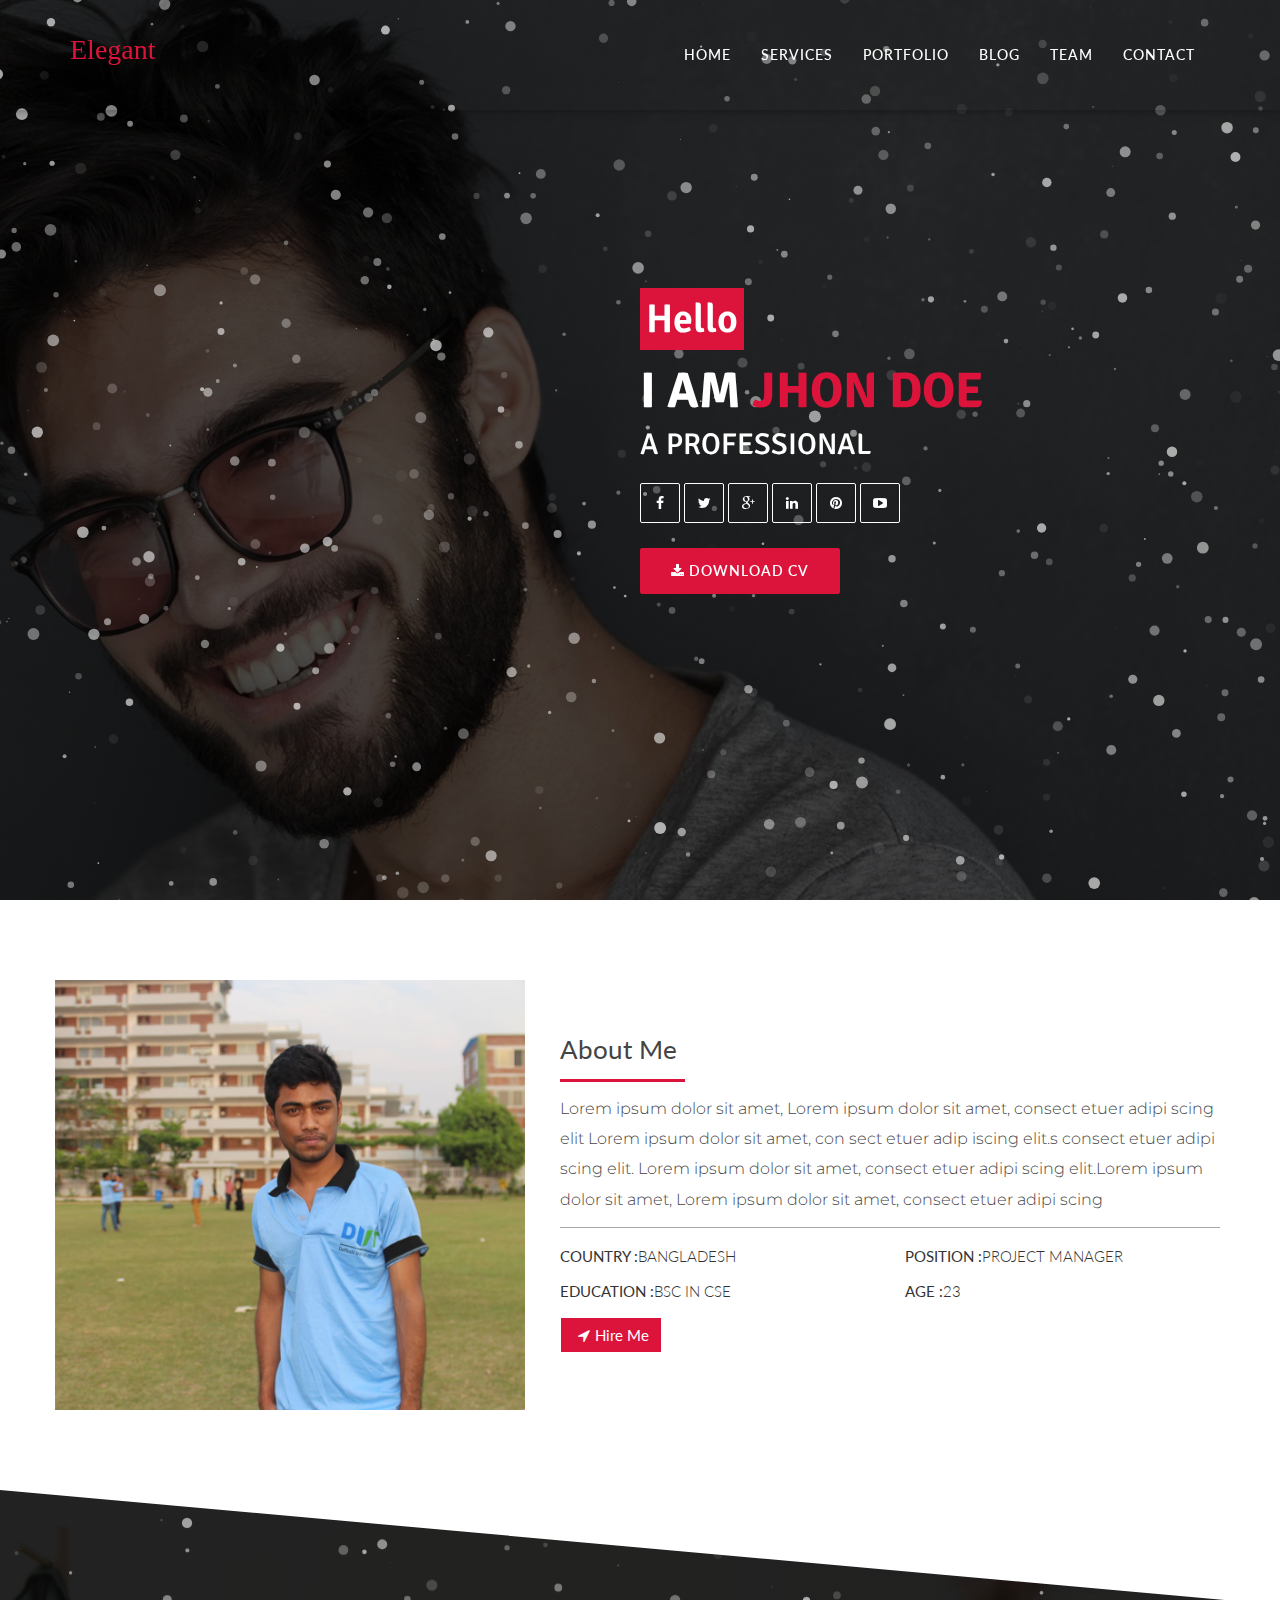
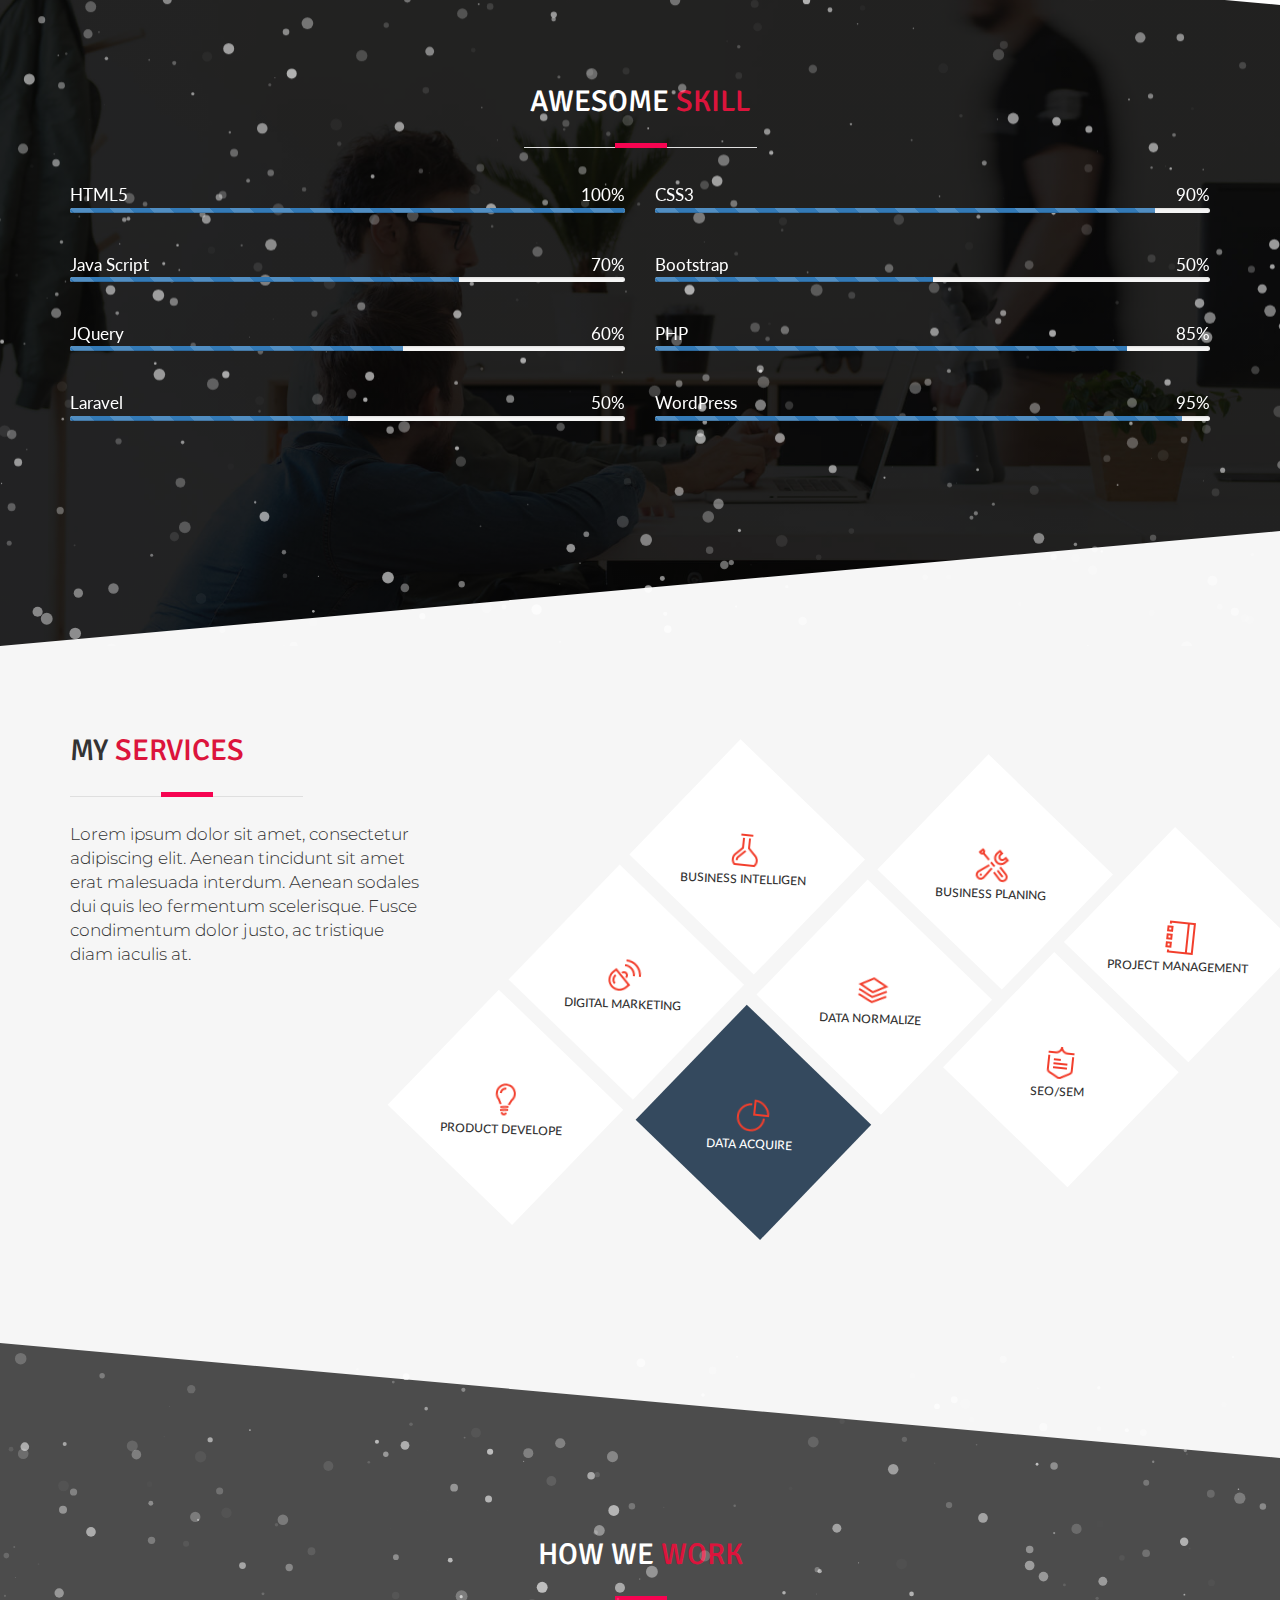
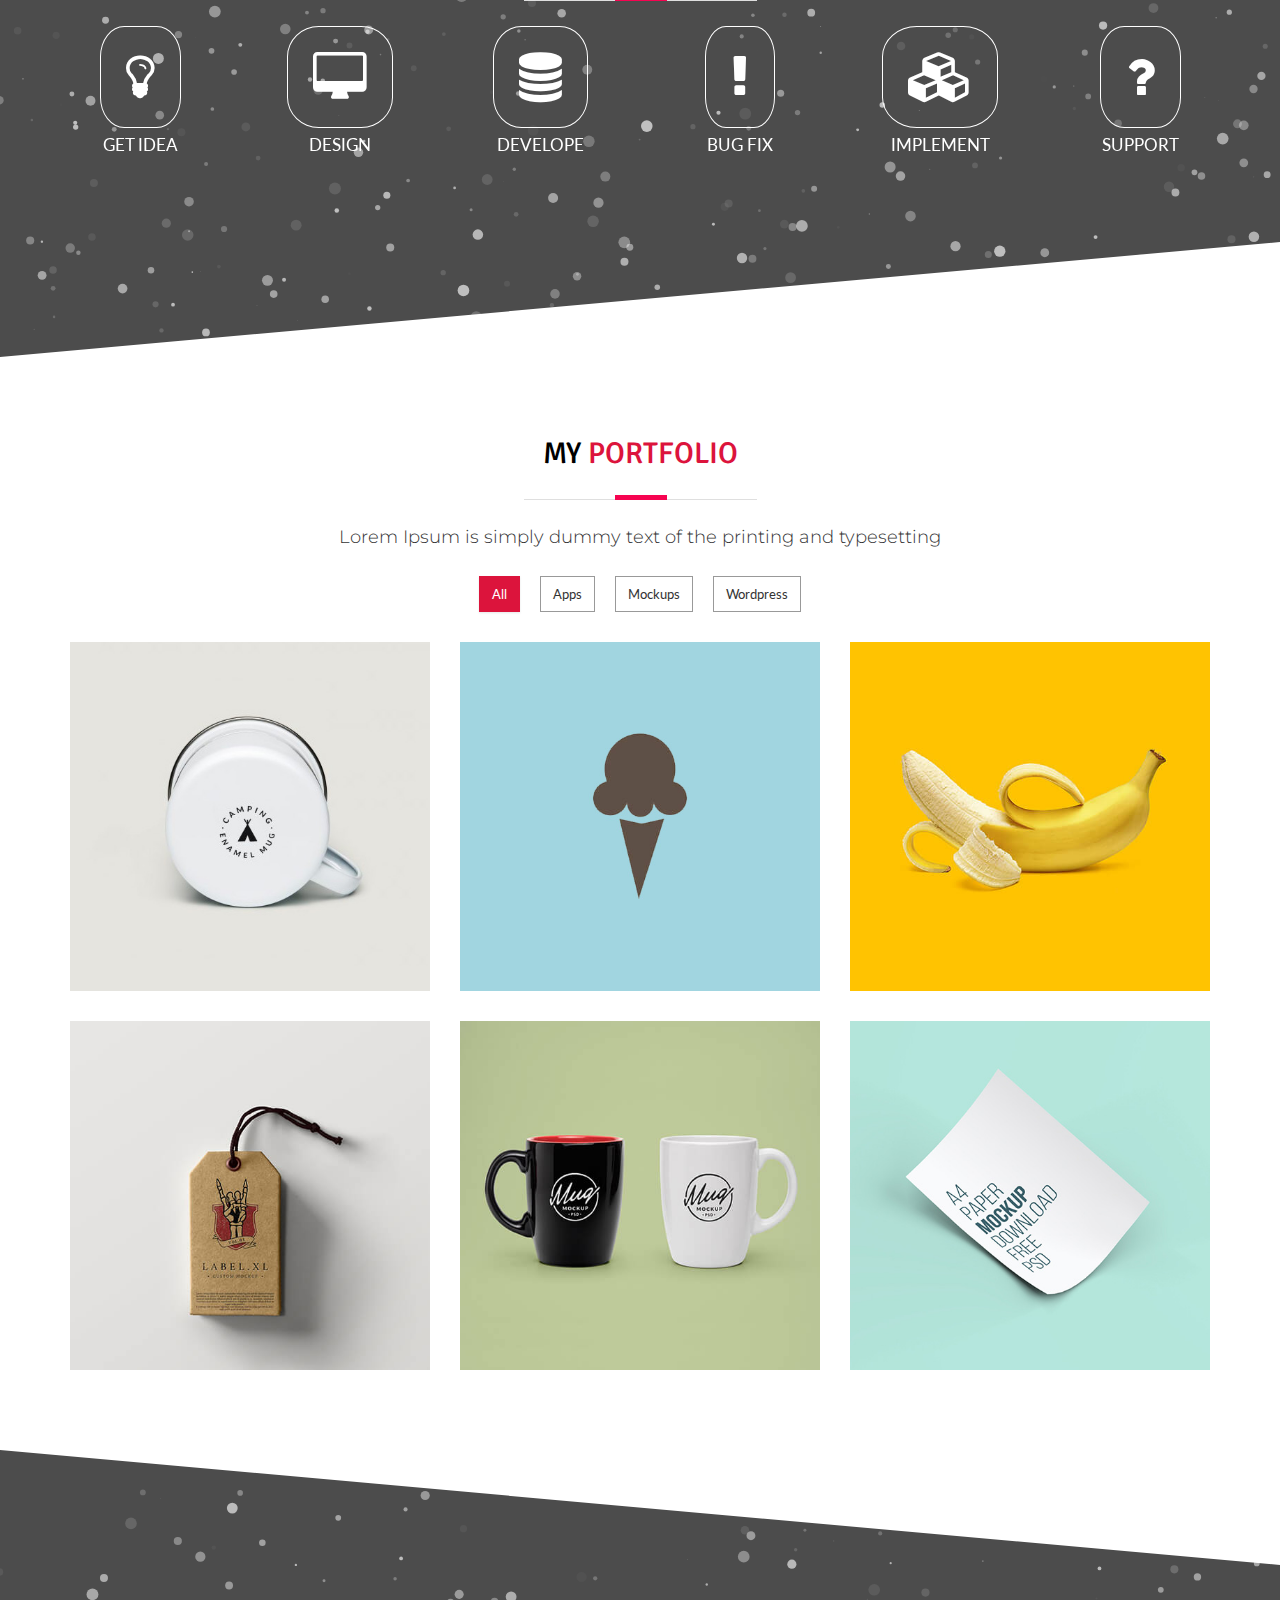
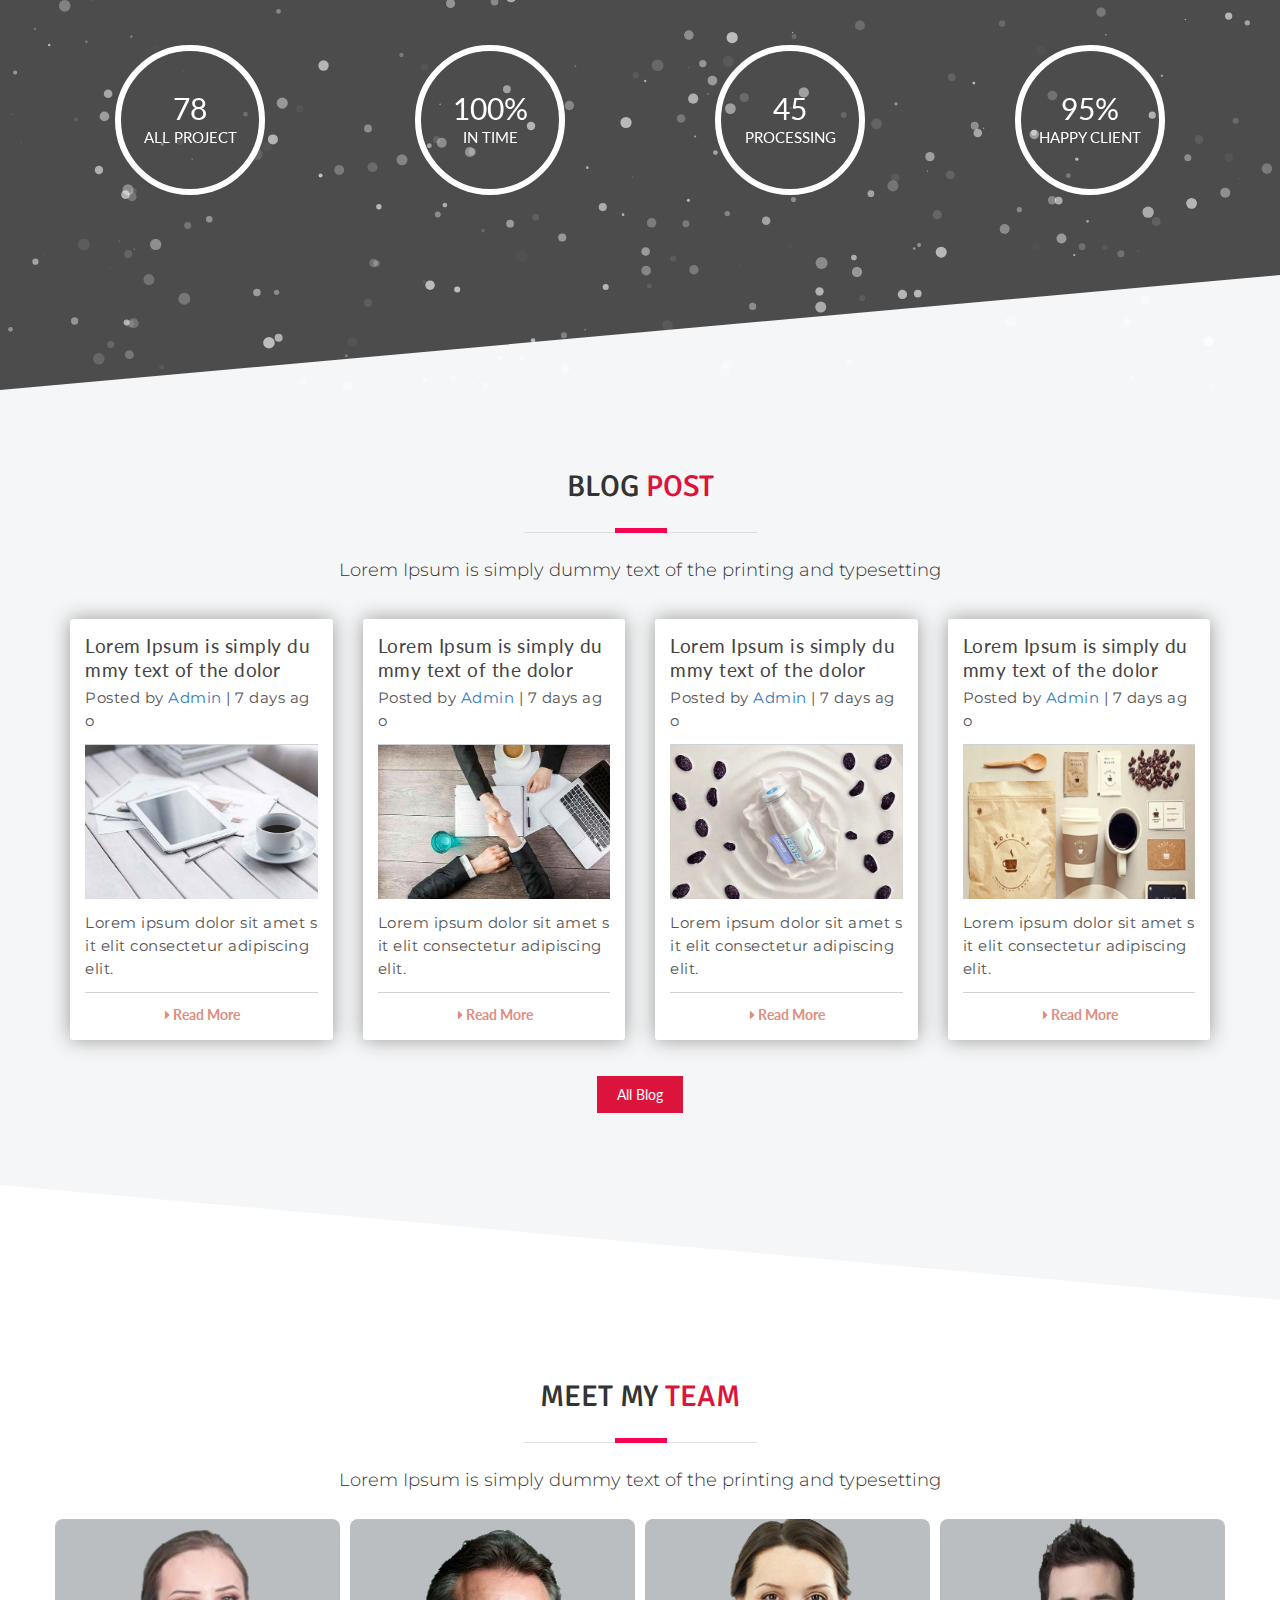
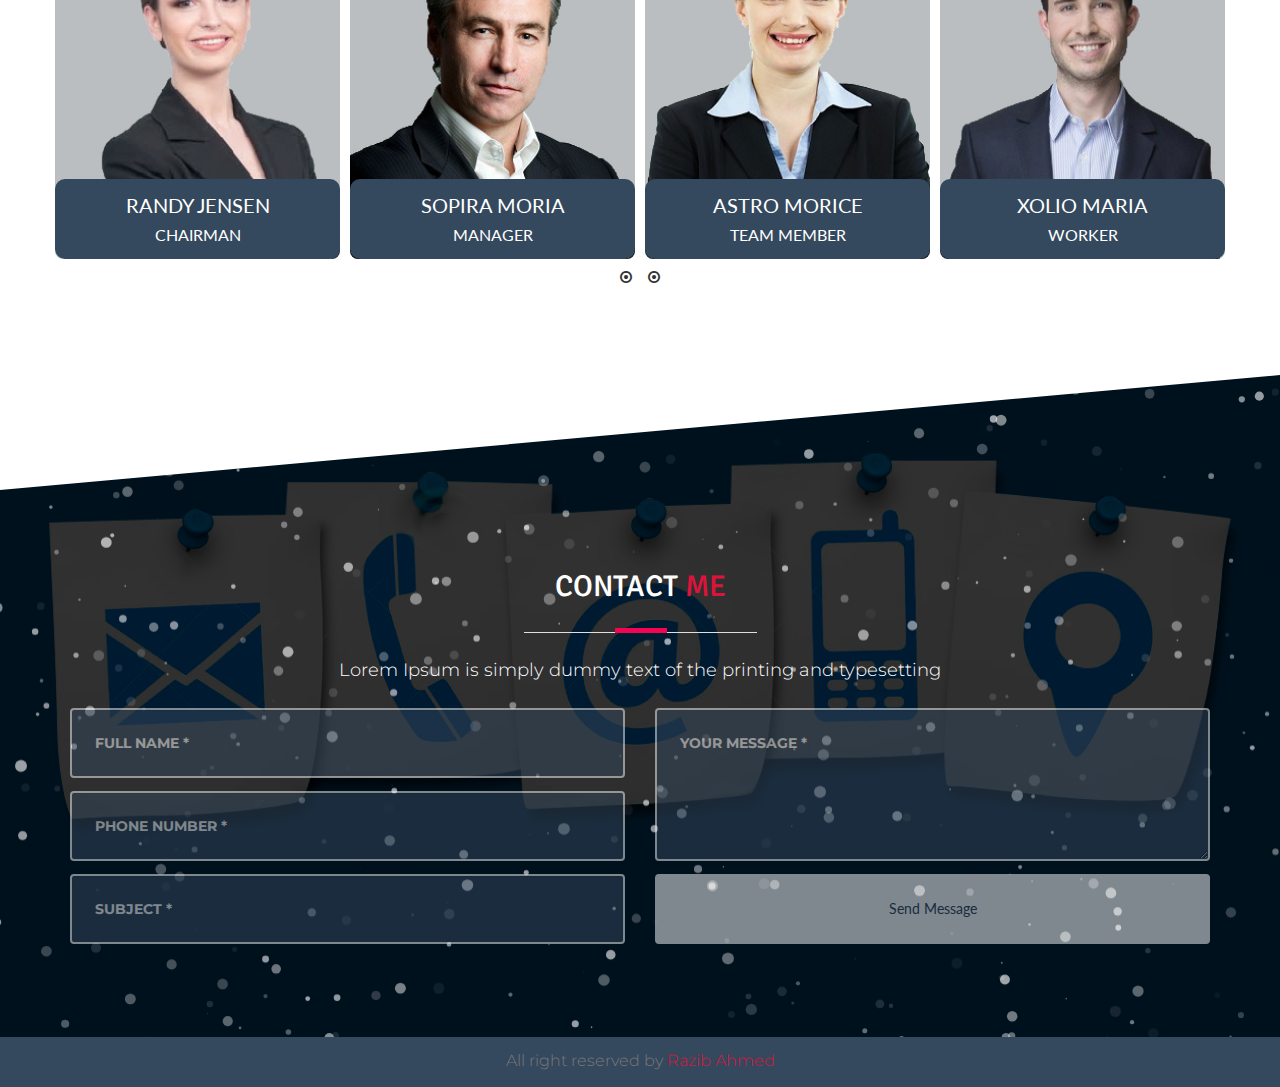
<file: Elegant/index.html>
<!doctype html>
<html lang="en">
<head>
  <meta charset="utf-8">
  <meta http-equiv="x-ua-compatible" content="ie=edge">
  <meta name="description" content="">
  <meta name="viewport" content="width=device-width, initial-scale=1">
  <title>Elegant-Personal HTML5 template</title>
  <link rel="icon" href="favicon.ico">
  <!--plugins and library css -->
  <link rel="stylesheet" href="css/bootstrap.min.css" type="text/css">
  <link rel="stylesheet" href="css/font-awesome.min.css" type="text/css">
  <!-- Custom CSS -->
  <link rel="stylesheet" href="style.css">
  <link rel="stylesheet" href="css/responsive.css">
  <!-- modernizr-2.8.3.min.js  -->
  <script src="js/modernizr-3.2.0.min.js"></script>
</head>
<body id="page-top" class="index">
  <!-- Preloader Start -->
  <div id="preloader">
    <div class="loader"></div>
  </div>
  <!-- Preloader End -->
  <!-- Navigation -->
  <nav id="mainNav" class="navbar navbar-default navbar-custom navbar-fixed-top">
    <div class="container">
      <!-- Brand and toggle get grouped for better mobile display -->
      <div class="navbar-header page-scroll">
        <button type="button" class="navbar-toggle" data-toggle="collapse" data-target="#bs-example-navbar-collapse-1">
          <span class="sr-only">Toggle navigation</span> Menu <i class="fa fa-bars"></i>
        </button>
        <a class="navbar-brand page-scroll " href="#page-top">Elegant</a>
      </div>
      <!-- Collect the nav links, forms, and other content for toggling -->
      <div class="collapse navbar-collapse" id="bs-example-navbar-collapse-1">
        <ul class="nav navbar-nav navbar-right">
          <li class="hidden">
            <a href="#page-top"></a>
          </li>
          <li>
            <a class="page-scroll" href="index.html">Home</a>
          </li>
          <li>
            <a class="page-scroll" href="#service1">Services</a>
          </li>
          <li>
            <a class="page-scroll" href="#portfolio">Portfolio</a>
          </li>
          <li>
            <a class="page-scroll" href="#blog8">Blog</a>
          </li>
          <li>
            <a class="page-scroll" href="#team">Team</a>
          </li>
          <li>
            <a class="page-scroll" href="#contact5">Contact</a>
          </li>
        </ul>
      </div>
      <!-- /.navbar-collapse -->
    </div>
    <!-- /.container-fluid -->
  </nav>
  <!-- Header -->
  <header id="header" class="header">
    <div id="particles-js"></div>
    <div class="container">
      <div class="intro-text">
        <div class="intro-lead-in">
          <span class="header-btn">Hello</span>
          <h1>I am <span class="color5">Jhon Doe</span></h1>
          <h2>A PROFESSIONAL
            <span class="rw-words rw-words-1">
              <span>Programer</span>
              <span>Developer</span>
              <span>programer</span>
              <span>freelancer</span>
              <span>Developer</span>
              <span>programer</span>
            </span>
          </h2>
        </div>
        <div class="socile-icon">
          <a href="#"><i class="fa fa-facebook"></i></a>
          <a href="#"><i class="fa fa-twitter"></i></a>
          <a href="#"><i class="fa fa-google-plus"></i></a>
          <a href="#"><i class="fa fa-linkedin"></i></a>
          <a href="#"><i class="fa fa-pinterest"></i></a>
          <a href="#"><i class="fa fa-youtube-play"></i></a>
        </div>
        <div class="resume-btn">
          <a href="lib/cv.zip" class="theme-btn-c"><i class="fa fa-download"></i> download CV</a>
        </div>
      </div>
    </div>
  </header>
  <!-- start about6 -->
  <section id="about6" class="about6 ">
    <div class="container padding">
      <div class="row">
        <div class="col-md-5 col-sm-5">
          <div class="about-img">
            <img src="img/about6.png" alt="">
          </div>
        </div>
        <div class="col-md-7 col-sm-7">
          <div class="about-details">
            <h3>About Me</h3>
            <p>Lorem ipsum dolor sit amet, Lorem ipsum dolor sit amet, consect etuer adipi scing elit Lorem ipsum dolor sit amet, con sect etuer adip iscing elit.s consect etuer adipi scing elit. Lorem ipsum dolor sit amet, consect etuer adipi scing elit.Lorem ipsum dolor sit amet, Lorem ipsum dolor sit amet, consect etuer adipi scing </p>
            <div class="row">
              <div class="col-md-6 col-sm-6">
                <h6><strong>Country :</strong>Bangladesh</h6>
              </div>
              <div class="col-md-6 col-sm-6">
                <h6><strong>Position :</strong>Project Manager</h6>
              </div>
              <div class="col-md-6 col-sm-6">
                <h6><strong>Education :</strong>BSC in CSE</h6>
              </div>
              <div class="col-md-6 col-sm-6">
                <h6><strong>Age :</strong>23</h6>
              </div>
              <div class="col-md-12 col-sm-6">
                <ul class="hire-me">
                  <li>
                    <a class="page-scroll" href="#contact5"><i class="fa fa-location-arrow mr-2"></i>Hire Me</a> 
                  </li>
                </ul>
              </div>
            </div>
          </div>
        </div>
      </div>
    </div>
  </section>
  <!-- end about6 -->
  <!-- start skill -->
  <section id="skill5" class="skill5 ">
    <div id="particles-js2"></div>
    <div class="tri-style2"></div>
    <div class="container padding">
      <div class="row">
        <h2>Awesome <span class="title-color">Skill</span></h2>
        <img alt="image" class="h2-bottom-img" src="img/border-bottom.png">
      </div><!-- end row -->
      <div class="col-md-6 col-sm-6">
        <div class="progress-content">
          <span class="all-skill">HTML5</span>
          <span class="percent">100%</span>
          <div class="progress progress-custom">
            <div class="progress-bar  progress-bar-striped bg-danger bar1 active" role="progressbar"  aria-valuenow="100" aria-valuemin="0" aria-valuemax="100"></div>
          </div>
        </div>
      </div>
      <div class="col-md-6 col-sm-6">
        <div class="progress-content">
          <span class="all-skill">CSS3</span>
          <span class="percent">90%</span>
          <div class="progress progress-custom">
            <div class="progress-bar progress-bar-striped bg-danger active bar2" role="progressbar"  aria-valuenow="100" aria-valuemin="0" aria-valuemax="100"></div>
          </div>
        </div>
      </div>
      <div class="col-md-6 col-sm-6">
        <div class="progress-content">
          <span class="all-skill">Java Script</span>
          <span class="percent">70%</span>
          <div class="progress progress-custom">
            <div class="progress-bar progress-bar-striped bg-danger active bar3" role="progressbar"  aria-valuenow="100" aria-valuemin="0" aria-valuemax="100"></div>
          </div>
        </div>
      </div>
      <div class="col-md-6 col-sm-6">
        <div class="progress-content">
          <span class="all-skill">Bootstrap</span>
          <span class="percent">50%</span>
          <div class="progress progress-custom">
            <div class="progress-bar progress-bar-striped bg-danger active bar4" role="progressbar"  aria-valuenow="100" aria-valuemin="0" aria-valuemax="100"></div>
          </div>
        </div>
      </div>
      <div class="col-md-6 col-sm-6">
        <div class="progress-content">
          <span class="all-skill">JQuery</span>
          <span class="percent">60%</span>
          <div class="progress progress-custom">
            <div class="progress-bar progress-bar-striped bg-danger active bar5" role="progressbar"  aria-valuenow="100" aria-valuemin="0" aria-valuemax="100"></div>
          </div>
        </div>
      </div>
      <div class="col-md-6 col-sm-6">
        <div class="progress-content">
          <span class="all-skill"> PHP</span>
          <span class="percent">85%</span>
          <div class="progress progress-custom">
            <div class="progress-bar progress-bar-striped bg-danger active bar6" role="progressbar" aria-valuenow="100" aria-valuemin="0" aria-valuemax="100"></div>
          </div>
        </div>
      </div>
      <div class="col-md-6 col-sm-6">
        <div class="progress-content">
          <span class="all-skill">Laravel</span>
          <span class="percent">50%</span>
          <div class="progress progress-custom">
            <div class="progress-bar progress-bar-striped bg-danger active bar7" role="progressbar"  aria-valuenow="100" aria-valuemin="0" aria-valuemax="100"></div>
          </div>
        </div>
      </div>
      <div class="col-md-6 col-sm-6">
        <div class="progress-content">
          <span class="all-skill">WordPress</span>
          <span class="percent">95%</span>
          <div class="progress progress-custom">
            <div class="progress-bar progress-bar-striped bg-danger active bar8" role="progressbar" aria-valuenow="100" aria-valuemin="0" aria-valuemax="100"></div>
          </div>
        </div>
      </div>
    </div>
    <div class="tri-style3"></div>
  </section>
  <!-- end skill -->
  <!-- start service1 -->
  <section id="service1" class="service1 Services padding">
    <div class="container">
      <div class="row Services-row">
        <div class="col-md-4 Services-row-column">
          <h2>My <span class="title-color">services</span></h2>
          <img class="h2-bottom-img" src="img/border-bottom.png" alt="image">
          <p >Lorem ipsum dolor sit amet, consectetur adipiscing elit. Aenean tincidunt sit amet erat malesuada interdum. Aenean sodales dui quis leo fermentum scelerisque. Fusce condimentum dolor justo, ac tristique diam iaculis at.</p>
        </div>
        <div class="col-md-8 Services-row-column1">
          <div class="service-grid">
            <div class="service-griddy">
              <div class="service-gridy">
                <i class="icon-a"></i>
                <h3>Business Intelligen</h3>
              </div>
            </div>
            <div class="service-griddy">
              <div class="service-gridy">
                <i class="icon-b"></i>
                <h3>Digital Marketing</h3>
              </div>
            </div>
            <div class="service-griddy">
              <div class="service-gridy">
                <i class="icon-c"></i>
                <h3>Product Develope</h3>
              </div>
            </div>
          </div>
          <div class="service-grid1">
            <div class="service-griddy">
              <div class="service-gridy">
                <i class="icon-d"></i>
                <h3>Business Planing</h3>
              </div>
            </div>
            <div class="service-griddy">
              <div class="service-gridy">
                <i class="icon-e"></i>
                <h3>Data Normalize</h3>
              </div>
            </div>
            <div class="service-griddy griddy-act">
              <div class="service-gridy griddy-acty">
                <i class="icon-f"></i>
                <h3>Data Acquire</h3>
              </div>
            </div>
          </div>
          <div class="service-grid2">
            <div class="service-griddy">
              <div class="service-gridy">
                <i class="icon-g"></i>
                <h3>Project Management</h3>
              </div>
            </div>
            <div class="service-griddy">
              <div class="service-gridy">
                <i class="icon-h"></i>
                <h3>SEO/SEM</h3>
              </div>
            </div>
          </div>
        </div>
        <div class="clearfix"></div>
      </div><!-- end row -->
    </div><!-- end container -->
  </section>
  <!-- end service1 -->
  <!-- work process -->
  <section id="work-process" class="work-process ">
    <div id="particles-js3"></div>
    <div class="tri-style4"></div>
    <div class="container padding">
      <div class="row">
        <h2>How we <span class="title-color">Work</span></h2>
        <img alt="image" class="h2-bottom-img" src="img/border-bottom.png">
      </div><!-- end row -->
      <div class="row">
        <div class="col-md-2 col-sm-2 col-xs-6">
          <div class="single-process">
            <i class="fa fa-lightbulb-o fa-d" aria-hidden="true"></i>
            <span>Get Idea</span>
          </div>
        </div>
        <div class="col-md-2 col-sm-2 col-xs-6 ">
          <div class="single-process">
            <i class="fa fa-desktop" aria-hidden="true"></i>
            <span>Design</span>
          </div>
        </div>
        <div class="col-md-2 col-sm-2 col-xs-6">
          <div class="single-process">
            <i class="fa fa-database" aria-hidden="true"></i>
            <span>Develope</span>
          </div>
        </div>
        <div class="col-md-2 col-sm-2 col-xs-6">
          <div class="single-process">
            <i class="fa fa-exclamation" aria-hidden="true"></i>
            <span>Bug Fix</span>
          </div>
        </div>
        <div class="col-md-2 col-sm-2 col-xs-6">
          <div class="single-process">
            <i class="fa fa-cubes" aria-hidden="true"></i>
            <span>Implement</span>
          </div>
        </div>
        <div class="col-md-2 col-sm-2 col-xs-6">
          <div class="single-process">
            <i class="fa fa-question" aria-hidden="true"></i>
            <span>Support</span>
          </div>
        </div>
      </div>
    </div>
    <div class="tri-style5"></div>
  </section>
  <!-- end work process -->
  <!-- Portfolio Start -->
  <section id="portfolio" class="portfolio section-space-padding padding">
    <div class="container">
      <div class="row">
        <div class="center wow fadeInDown">
          <h2>My <span class="title-color">portfolio</span></h2>
          <img class="h2-bottom-img" src="img/border-bottom.png" alt="image">
          <p >Lorem Ipsum is simply dummy text of the printing and typesetting </p>
        </div>
      </div>
      <div class="row">
        <ul class="portfolio">
          <li class="filter" data-filter="all">all</li>
          <li class="filter" data-filter=".apps">apps</li>
          <li class="filter" data-filter=".mockups">mockups</li>
          <li class="filter" data-filter=".wordpress">wordpress</li>
        </ul>
      </div>
      <div class="portfolio-inner">
        <div class="row">
          <div class="col-md-4 col-sm-6 col-xs-12 mix apps">
            <div class="item">
              <a href="img/portfolio/1.jpg" class="portfolio-popup" title="Project Title">
                <img src="img/portfolio/1.jpg" alt="">
              </a>
            </div>
          </div>
          <div class="col-md-4 col-sm-6 col-xs-12 mix mockups">
            <div class="item">
              <a href="img/portfolio/2.jpg" class="portfolio-popup" title="Project Title">
                <img src="img/portfolio/2.jpg" alt="">
              </a>
            </div>
          </div>
          <div class="col-md-4 col-sm-6 col-xs-12 mix apps">
            <div class="item">
              <a href="img/portfolio/3.jpg" class="portfolio-popup" title="Project Title">
                <img src="img/portfolio/3.jpg" alt="">
              </a>
            </div>
          </div>
          <div class="col-md-4 col-sm-6 col-xs-12 mix mockups wordpress">
            <div class="item">
              <a href="img/portfolio/4.jpg" class="portfolio-popup" title="Project Title">
                <img src="img/portfolio/4.jpg" alt="">
              </a>
            </div>
          </div>
          <div class="col-md-4 col-sm-6 col-xs-12 mix wordpress apps">
            <div class="item">
              <a href="img/portfolio/5.jpg" class="portfolio-popup" title="Project Title">
                <img src="img/portfolio/5.jpg" alt="">
              </a>
            </div>
          </div>
          <div class="col-md-4 col-sm-6 col-xs-12 mix apps mockups wordpress" title="Project Title">
            <div class="item">
              <a href="img/portfolio/6.jpg" class="portfolio-popup">
                <img src="img/portfolio/6.jpg" alt="">
              </a>
            </div>
          </div>

        </div>
      </div>
    </div>
  </section>
  <!-- Portfolio End -->
  <section id="history" class="history">
    <div class="tri-style6"></div>
    <div id="particles-js4"></div>
    <div class="container padding">
      <div class="row">
        <div class="col-md-3 col-sm-3 col-xs-6">
          <div class="progress blue">
            <span class="progress-left">
              <span class="progress-bar"></span>
            </span>
            <span class="progress-right">
              <span class="progress-bar"></span>
            </span>
            <div class="progress-value">78</div>
            <div class="progress-name">all project</div>
          </div>
        </div>
        <div class="col-md-3 col-sm-3 col-xs-6">
          <div class="progress yellow">
            <span class="progress-left">
              <span class="progress-bar"></span>
            </span>
            <span class="progress-right">
              <span class="progress-bar"></span>
            </span>
            <div class="progress-value">100%</div>
            <div class="progress-name">in time</div>
          </div>
        </div>
        <div class="col-md-3 col-sm-3 col-xs-6">
          <div class="progress green">
            <span class="progress-left">
              <span class="progress-bar"></span>
            </span>
            <span class="progress-right">
              <span class="progress-bar"></span>
            </span>
            <div class="progress-value">45</div>
            <div class="progress-name">processing</div>
          </div>
        </div>
        <div class="col-md-3 col-sm-3 col-xs-6">
          <div class="progress pink">
            <span class="progress-left">
              <span class="progress-bar"></span>
            </span>
            <span class="progress-right">
              <span class="progress-bar"></span>
            </span>
            <div class="progress-value">95%</div>
            <div class="progress-name">happy client</div>
          </div>
        </div>
      </div>
    </div>
    <div class="tri-style7"></div>
  </section>
  <!-- end history1  -->

  <!-- start blog8 -->
  <section id="blog8" class="blog8 padding">
    <div class="container">
      <div class="row">
        <h2>Blog <span class="title-color"> Post</span></h2>
        <img alt="image" class="h2-bottom-img" src="img/border-bottom.png">
        <p >Lorem Ipsum is simply dummy text of the printing and typesetting </p>
      </div><!-- end row -->
      <div class="row">
        <div class="col-md-3 col-sm-6 col-xs-12 blog-clear">
          <div class="single-blog">
            <h3>Lorem Ipsum is simply dummy text of the dolor </h3>
            <p class="adm">Posted by <a href="#">Admin</a>  |  7 days ago</p>
            <a href="details.html"><img src="img/blog/blog10.jpg" class="img-responsive" alt=""></a>
            <p>Lorem ipsum dolor sit amet sit elit consectetur adipiscing elit. </p>
            <a href="details.html" class="read-more8"><i class="fa fa-caret-right" aria-hidden="true"></i>Read More</a>
          </div>
        </div>
        <div class="col-md-3 col-sm-6 col-xs-12 blog-clear">
          <div class="single-blog">
            <h3>Lorem Ipsum is simply dummy text of the dolor </h3>
            <p class="adm">Posted by <a href="#">Admin</a>  |  7 days ago</p>
            <a href="details.html"><img src="img/blog/blog11.jpg" class="img-responsive" alt=""></a>
            <p>Lorem ipsum dolor sit amet sit elit consectetur adipiscing elit. </p>
            <a href="details.html" class="read-more8"><i class="fa fa-caret-right" aria-hidden="true"></i>Read More</a>
          </div>
        </div>
        <div class="col-md-3 col-sm-6 col-xs-12 blog-clear">
          <div class="single-blog">
            <h3>Lorem Ipsum is simply dummy text of the dolor </h3>
            <p class="adm">Posted by <a href="#">Admin</a>  |  7 days ago</p>
            <a href="details.html"><img src="img/blog/blog12.jpg" class="img-responsive" alt=""></a>
            <p>Lorem ipsum dolor sit amet sit elit consectetur adipiscing elit. </p>
            <a href="details.html" class="read-more8"><i class="fa fa-caret-right" aria-hidden="true"></i>Read More</a>
          </div>
        </div>
        <div class="col-md-3 col-sm-6 col-xs-12 blog-clear">
          <div class="single-blog">
            <h3>Lorem Ipsum is simply dummy text of the dolor </h3>
            <p class="adm">Posted by <a href="#">Admin</a>  |  7 days ago</p>
            <a href="details.html"><img src="img/blog/blog13.jpg" class="img-responsive" alt=""></a>
            <p>Lorem ipsum dolor sit amet sit elit consectetur adipiscing elit. </p>
            <a href="details.html" class="read-more8"><i class="fa fa-caret-right" aria-hidden="true"></i>Read More</a>
          </div>
        </div>
      </div>
      <div class="col-md-12">
        <div class="all-blog"><a href="#">All Blog</a></div>
      </div>
    </div>
  </section>
  <!-- end blog8 -->
  <!-- start team-arae1 -->
  <section id="team" class="team ">
    <div class="tri-style8"></div>
    <div class="container padding">
      <div class="row">
        <h2>Meet my <span class="title-color"> team</span></h2>
        <img alt="image" class="h2-bottom-img" src="img/border-bottom.png">
        <p >Lorem Ipsum is simply dummy text of the printing and typesetting </p>
      </div><!-- end row -->
      <div class="row">
        <div class="owl-carousel owl-theme team-slider">
          <div class=" item single-iteam">
            <img src="img/team/team4.jpg" alt="image">
            <div class="member-name">
              <h5>RANDY JENSEN</h5>
              <h6>CHAIRMAN</h6>
            </div>
            <div class="team-overlay">
              <ul>
                <li><a href=""><i class="fa fa-facebook"></i></a></li>
                <li><a href=""><i class="fa fa-twitter"></i></a></li>
                <li><a href=""><i class="fa fa-instagram"></i></a></li>
                <li><a href=""><i class="fa fa-google-plus"></i></a></li>
              </ul>
            </div>
          </div>
          <div class=" item single-iteam">
            <img src="img/team/team1.jpg" alt="image">
            <div class="member-name">
              <h5>Sopira Moria</h5>
              <h6>Manager</h6>
            </div>
            <div class="team-overlay">
              <ul>
                <li><a href=""><i class="fa fa-facebook"></i></a></li>
                <li><a href=""><i class="fa fa-twitter"></i></a></li>
                <li><a href=""><i class="fa fa-instagram"></i></a></li>
                <li><a href=""><i class="fa fa-google-plus"></i></a></li>
              </ul>
            </div>
          </div>
          <div class=" item single-iteam">
            <img src="img/team/team2.jpg" alt="image">
            <div class="member-name">
              <h5>Astro Morice</h5>
              <h6>TEAM MEMBER</h6>
            </div>
            <div class="team-overlay">
              <ul>
                <li><a href=""><i class="fa fa-facebook"></i></a></li>
                <li><a href=""><i class="fa fa-twitter"></i></a></li>
                <li><a href=""><i class="fa fa-instagram"></i></a></li>
                <li><a href=""><i class="fa fa-google-plus"></i></a></li>
              </ul>
            </div>
          </div>
          <div class=" item single-iteam">
            <img src="img/team/team3.jpg" alt="image">
            <div class="member-name">
              <h5>xOLIO MARIA</h5>
              <h6>WORKER</h6>
            </div>
            <div class="team-overlay">
              <ul>
                <li><a href=""><i class="fa fa-facebook"></i></a></li>
                <li><a href=""><i class="fa fa-twitter"></i></a></li>
                <li><a href=""><i class="fa fa-instagram"></i></a></li>
                <li><a href=""><i class="fa fa-google-plus"></i></a></li>
              </ul>
            </div>
          </div>
        </div>
      </div><!-- end row -->
    </div><!-- end container -->
  </section>
  <!-- end team1-->
  <section id="contact5" class="contact5 ">
    <div class="tri-style9"></div>
    <div id="particles-js5"></div>
    <div class="container padding">
      <div class="row">
        <div class="about_our_company">
          <h2>Contact <span class="title-color">Me</span></h2>
          <img class="h2-bottom-img" src="img/border-bottom.png" alt="image">
          <p>Lorem Ipsum is simply dummy text of the printing and typesetting  </p>
        </div>
      </div>
      <div class="row">
        <div class="col-md-12">
          <form name="sentMessage" action="#" id="contactForm">
            <div class="row">
              <div class="col-md-6">
                <div class="form-group">
                  <input type="text" class="form-control" placeholder="Full Name *" name="name" required>
                </div>
                <div class="form-group">
                  <input type="tel" class="form-control" placeholder="Phone Number *" name="phone" >
                </div>
                <div class="form-group">
                  <input type="text" class="form-control" placeholder="Subject *" name="subject" required>
                </div>
              </div>
              <div class="col-md-6">
                <div class="form-group">
                  <textarea class="form-control" placeholder="Your Message *" name="message" required></textarea>
                </div>
              </div>
              <div class="col-md-6">
                <div class="form-group">
                  <button type="submit" class="btn btn-xl get">Send Message</button>
                </div>
              </div>
            </div>
          </form>
        </div>
      </div>
    </div>
  </section>
  <footer id="footer" class="footer">
    <div class="container">
      <p>All right reserved by <span class="color5">Razib Ahmed</span> </p>
    </div><!-- end container -->
  </footer>
  <!-- Back to Top Start -->
  <a href="#" class="scroll-to-top"><i class="fa fa-angle-up"></i></a>
  <!-- Back to Top End -->
  <!-- jQuery -->
  <script src="js/jquery-3.1.1.min.js"></script>
  <!-- Plugins and libray js -->
  <script src="js/bootstrap.min.js"></script>
  <script src="js/particles.js"></script>
  <script src="js/app.js"></script>
  <script src="js/mignific.js"></script><!-- for mignific portfolio -->
  <script src="js/mixitup.js"></script><!-- for mixitup portfolio -->
  <script src="js/Stellar.js"></script><!-- for Stellar portfolio -->
  <script src="js/easing.min.js"></script><!-- easying effect -->
  <script src="js/owl.carousel.min.js"></script><!-- owl_carousel -->
  <!-- custom js -->
  <script src="js/main.js"></script>
</body>
</html>
</file>
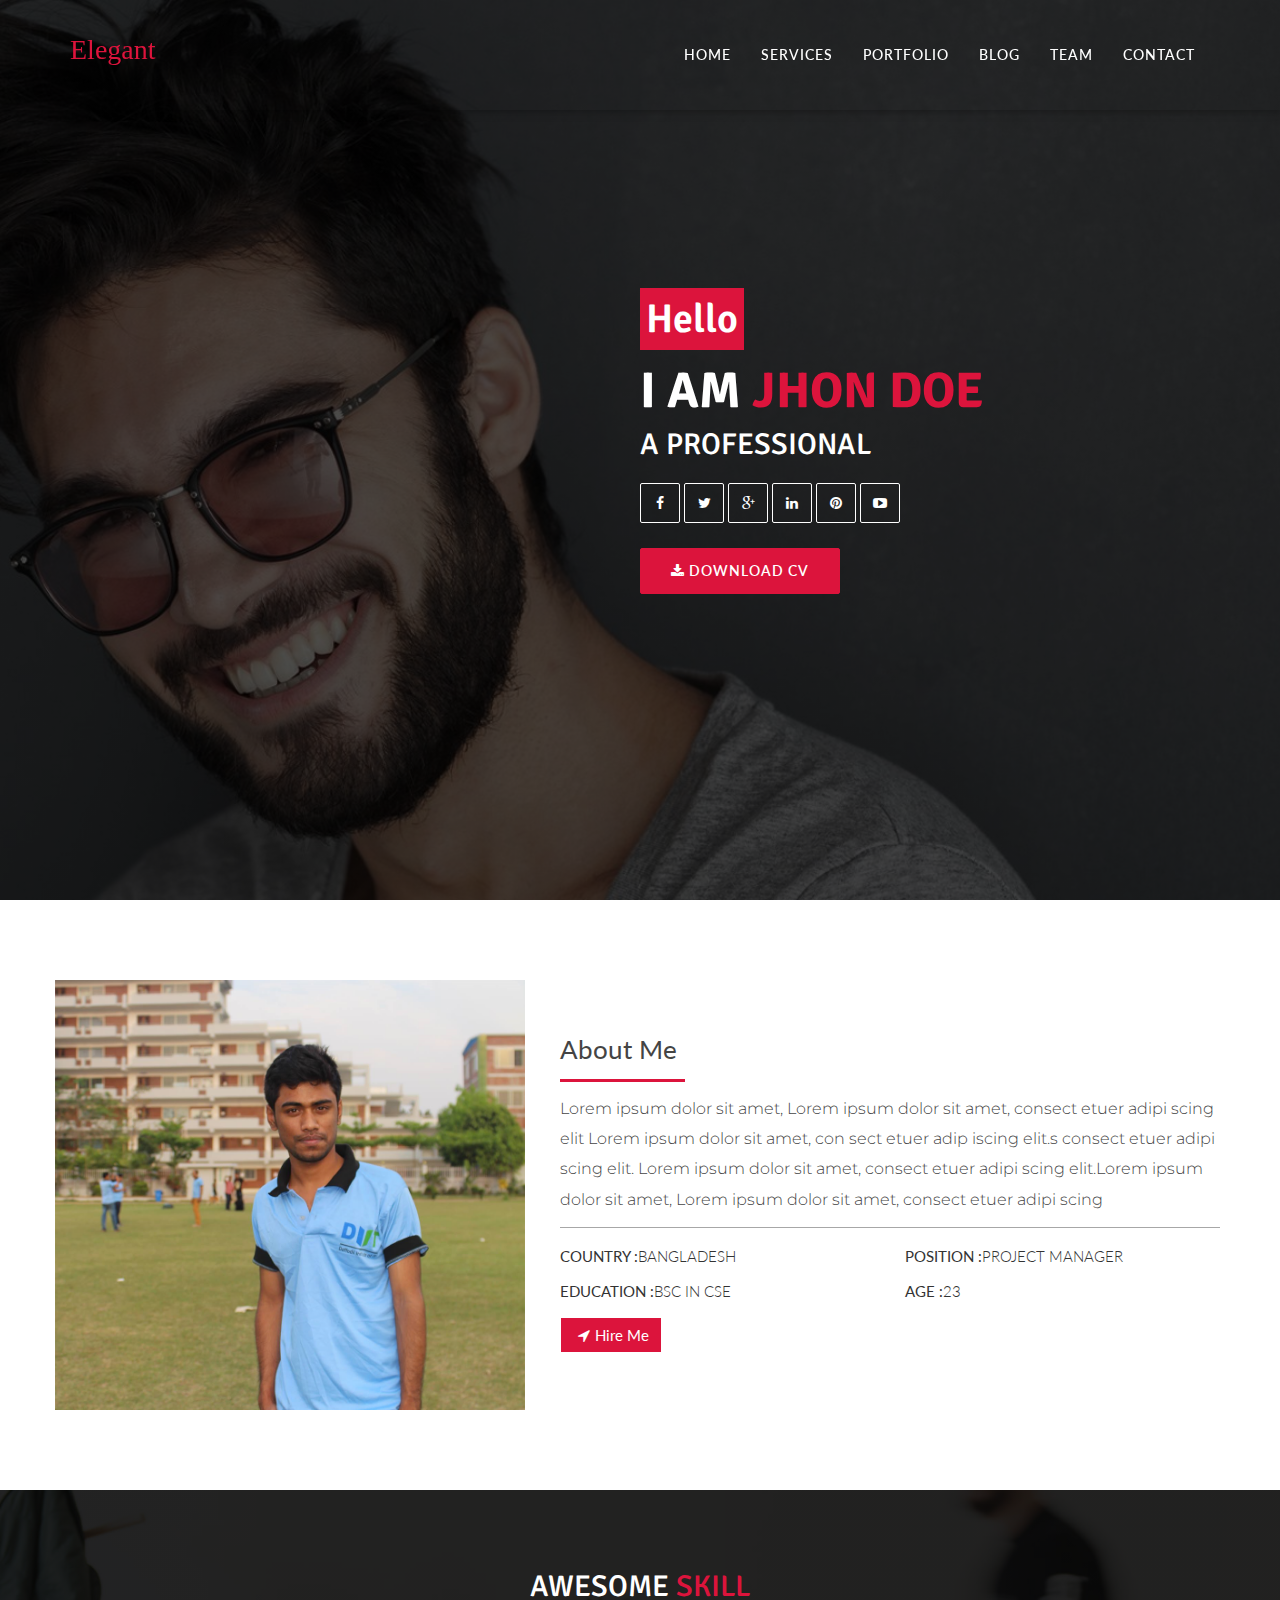
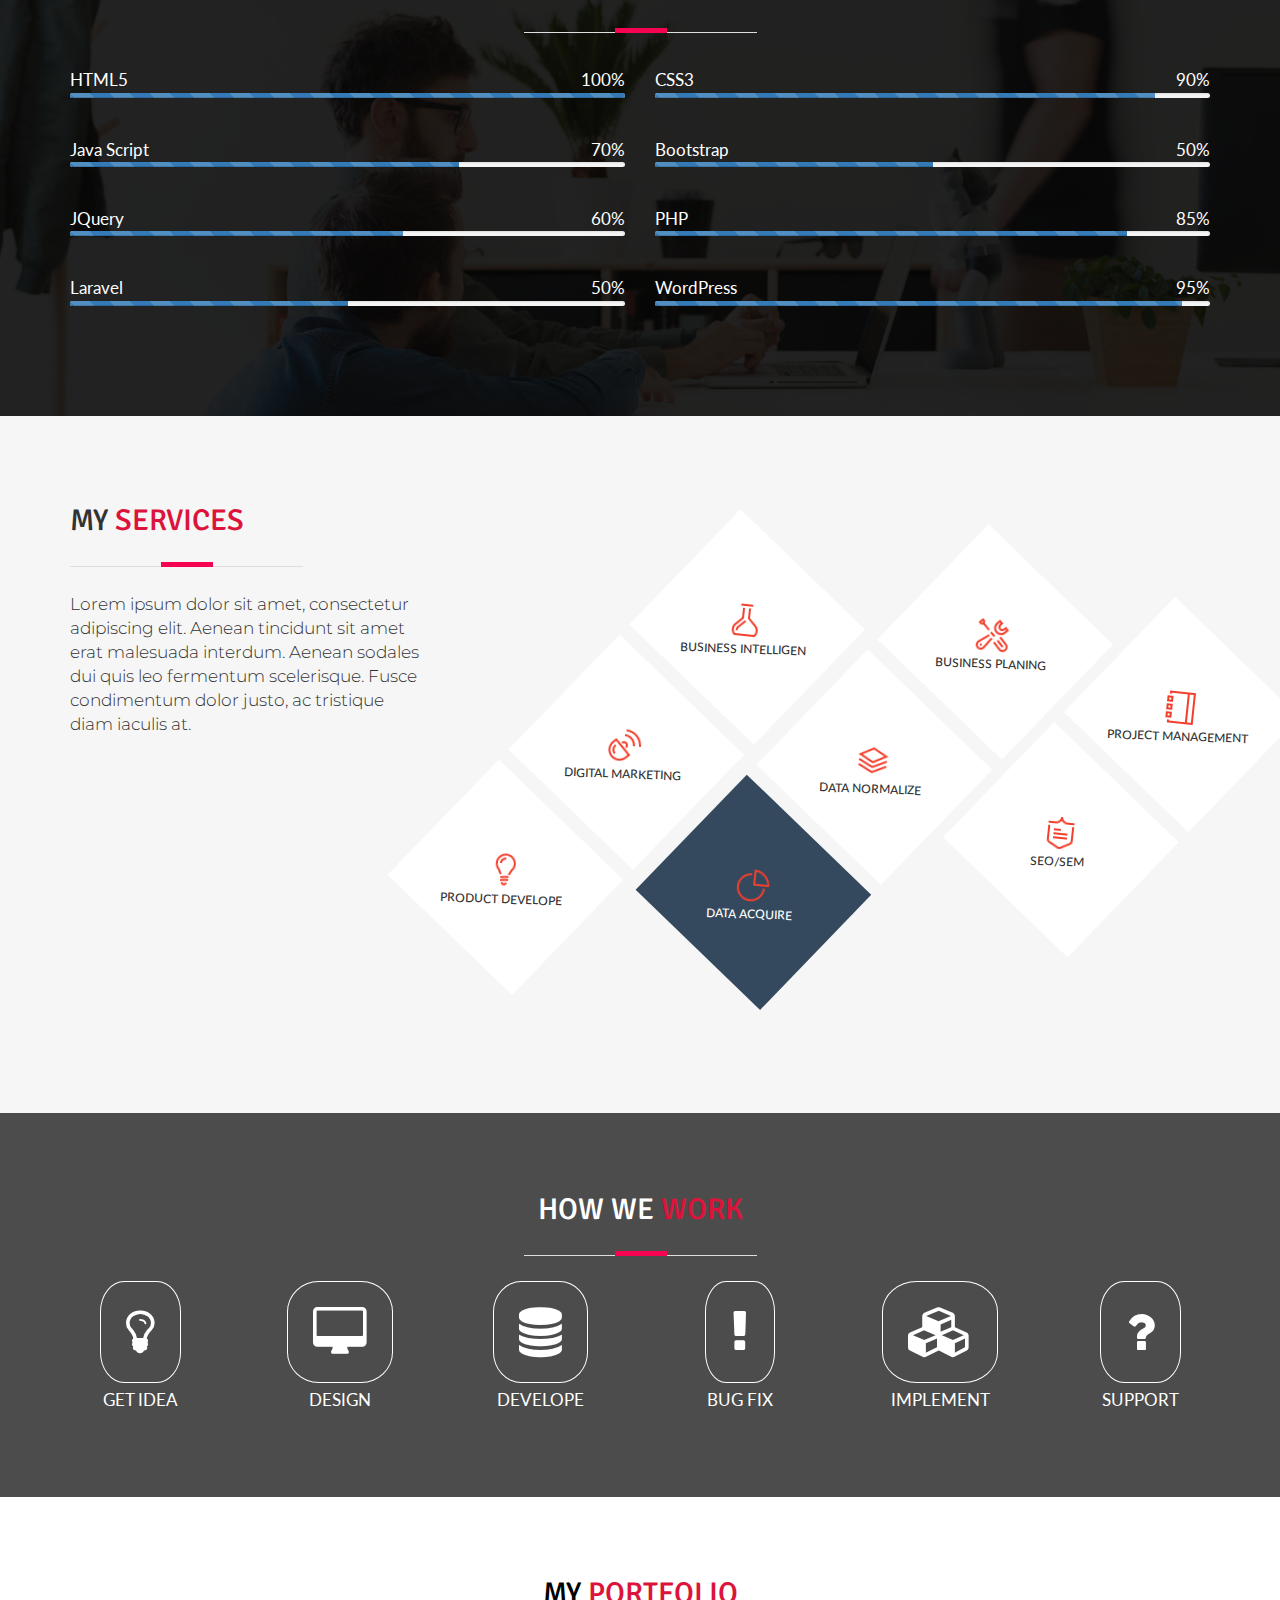
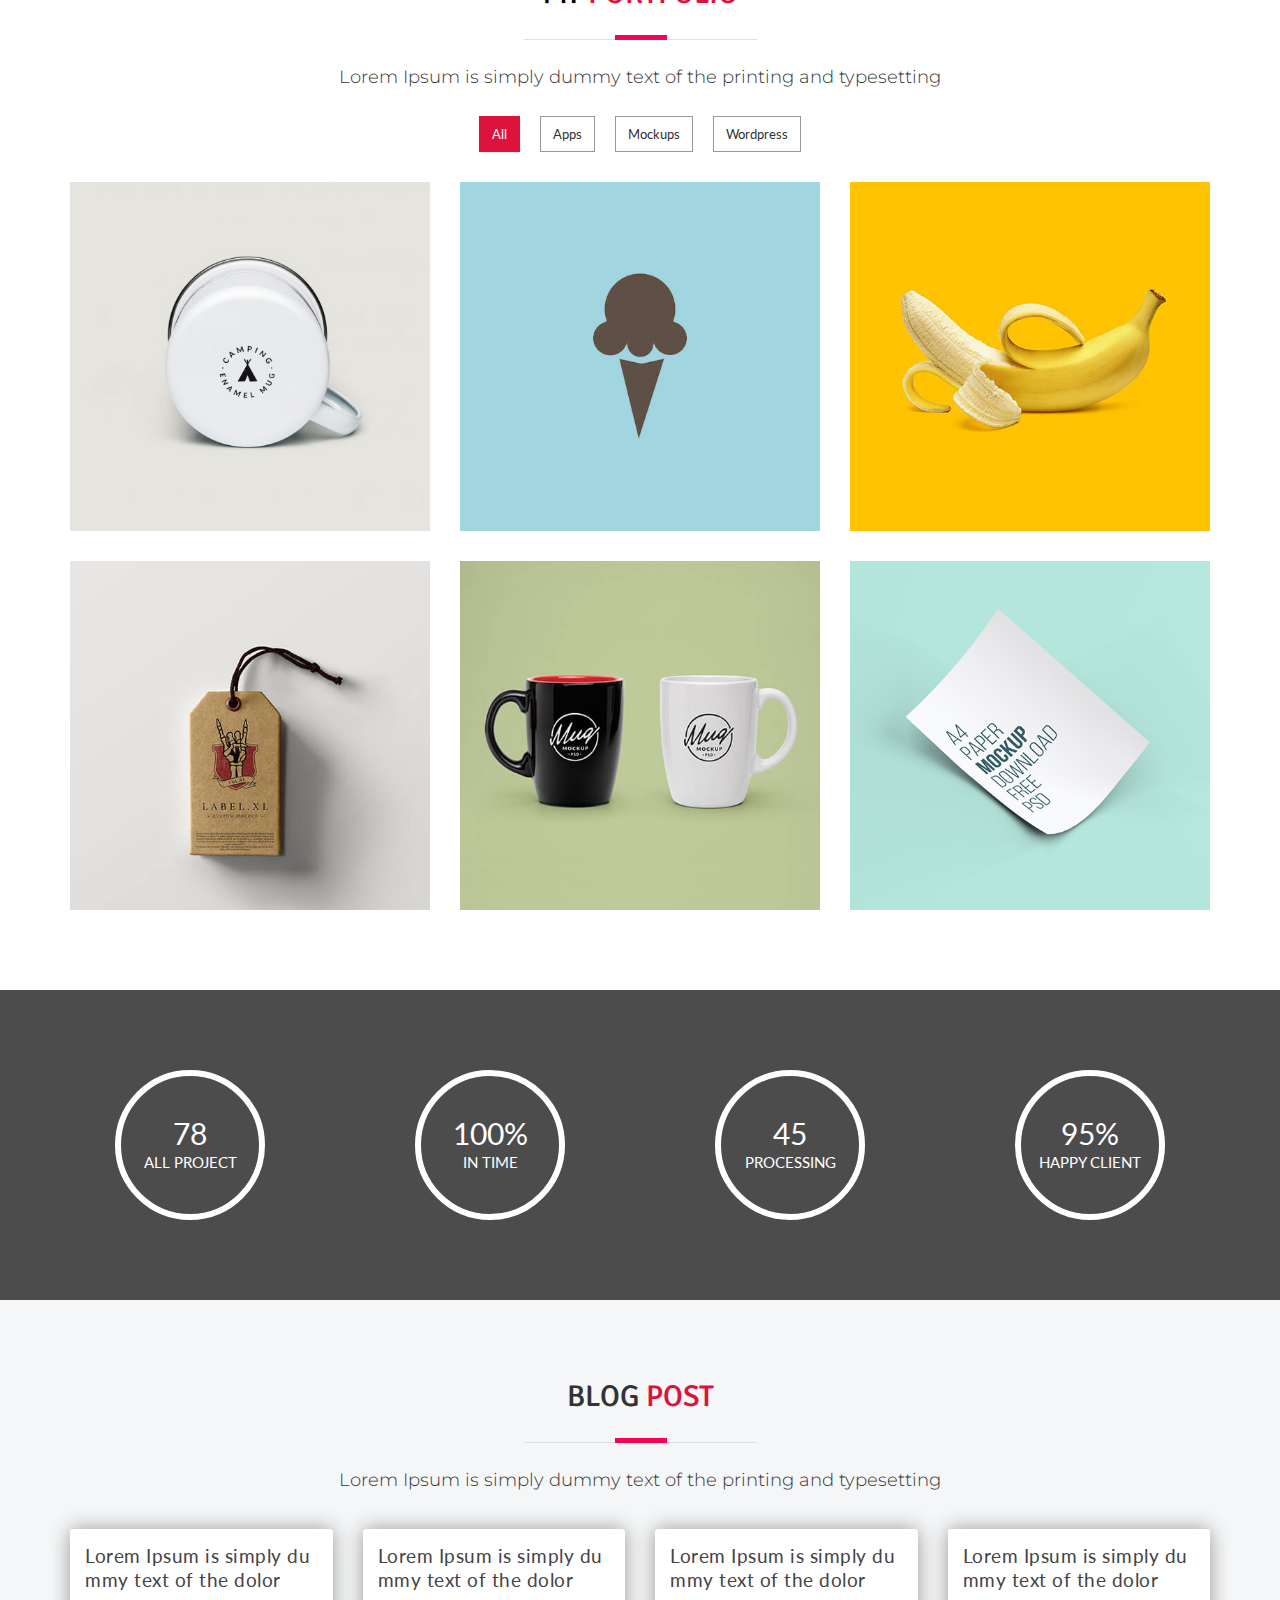
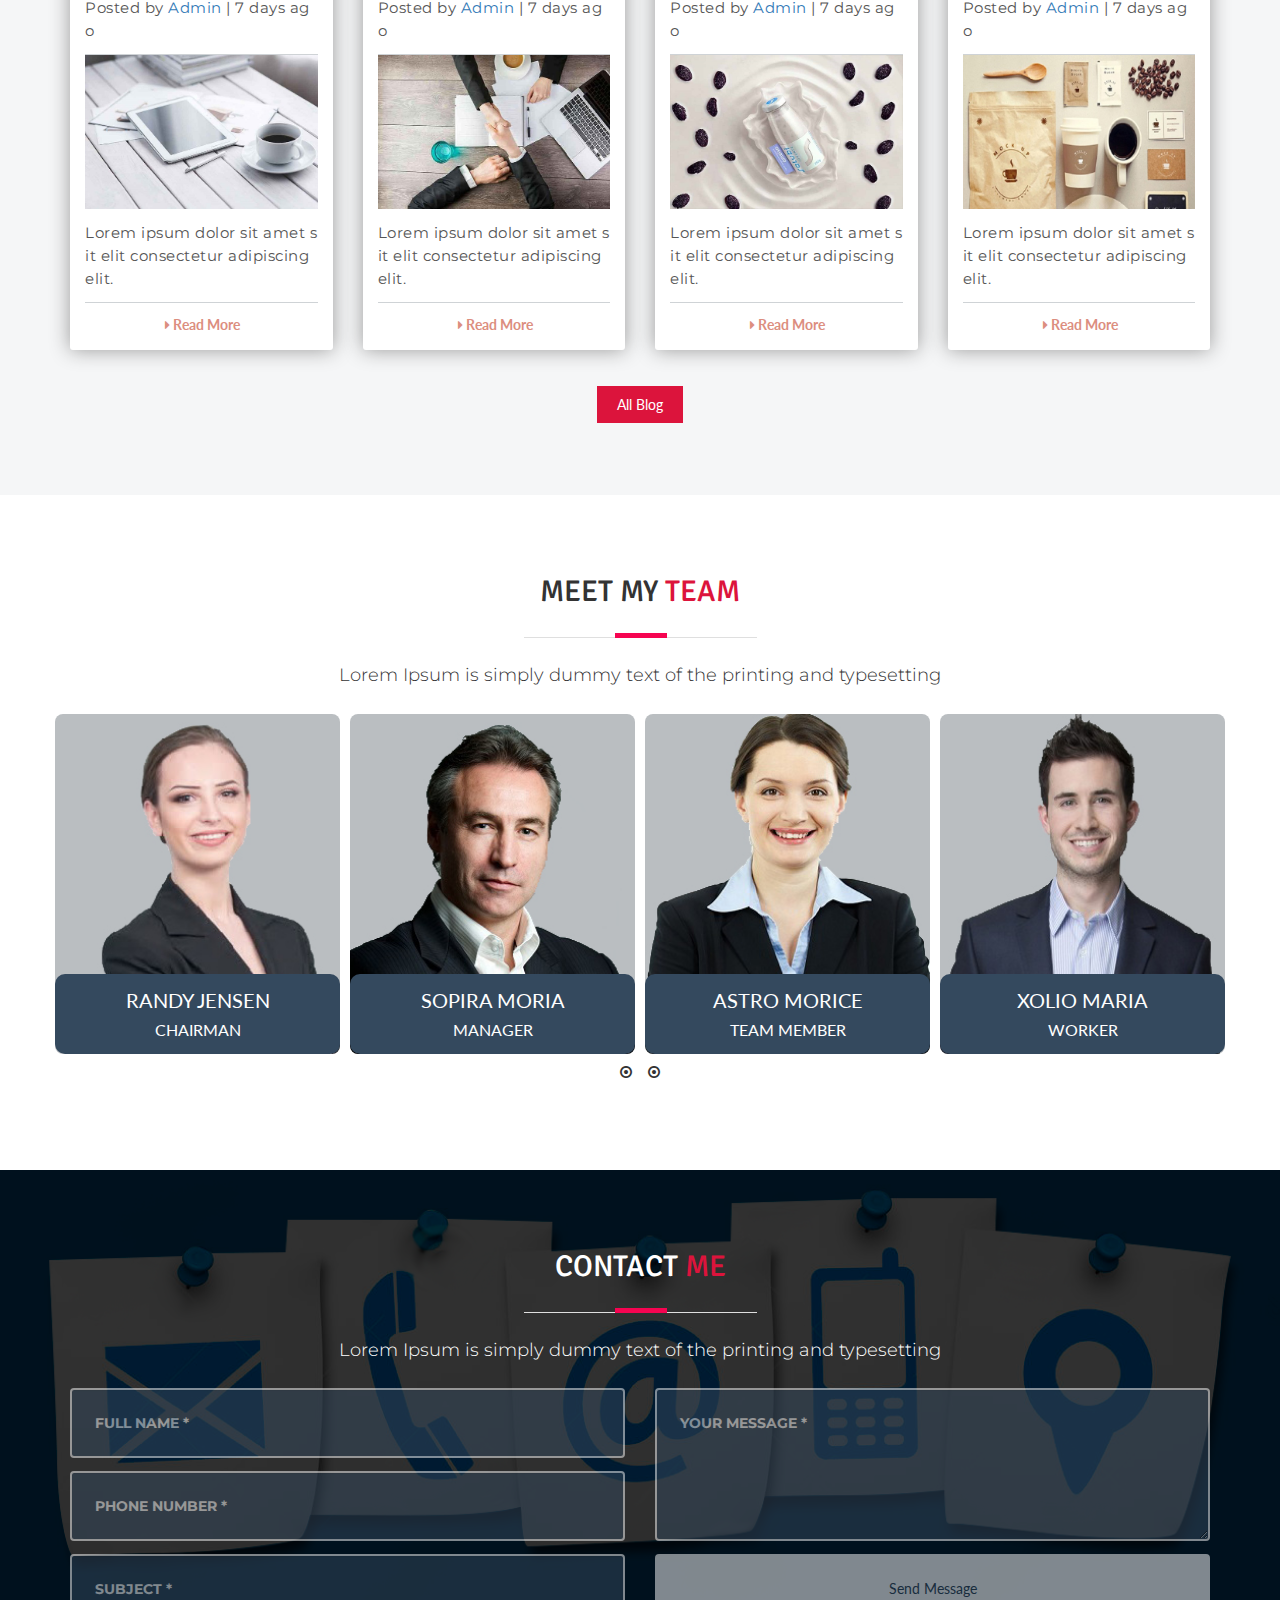
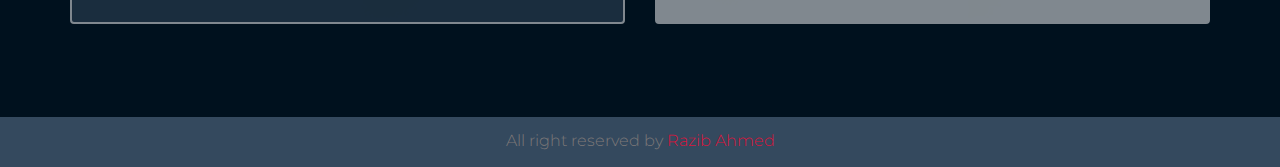
<file: Elegant/index2.html>
<!doctype html>
<html lang="en">
<head>
  <meta charset="utf-8">
  <meta http-equiv="x-ua-compatible" content="ie=edge">
  <meta name="description" content="">
  <meta name="viewport" content="width=device-width, initial-scale=1">
  <title>Elegant-Personal HTML5 template</title>
  <link rel="icon" href="favicon.ico">
  <!--plugins and library css -->
  <link rel="stylesheet" href="css/bootstrap.min.css" type="text/css">
  <link rel="stylesheet" href="css/font-awesome.min.css" type="text/css">
  <!-- Custom CSS -->
  <link rel="stylesheet" href="style.css">
  <link rel="stylesheet" href="css/responsive.css">
  <!-- modernizr-2.8.3.min.js  -->
  <script src="js/modernizr-3.2.0.min.js"></script>
</head>
<body id="page-top" class="index">
  <!-- Preloader Start -->
  <div id="preloader">
    <div class="loader"></div>
  </div>
  <!-- Preloader End -->
  <!-- Navigation -->
  <nav id="mainNav" class="navbar navbar-default navbar-custom navbar-fixed-top">
    <div class="container">
      <!-- Brand and toggle get grouped for better mobile display -->
      <div class="navbar-header page-scroll">
        <button type="button" class="navbar-toggle" data-toggle="collapse" data-target="#bs-example-navbar-collapse-1">
          <span class="sr-only">Toggle navigation</span> Menu <i class="fa fa-bars"></i>
        </button>
        <a class="navbar-brand page-scroll " href="#page-top">Elegant</a>
      </div>
      <!-- Collect the nav links, forms, and other content for toggling -->
      <div class="collapse navbar-collapse" id="bs-example-navbar-collapse-1">
        <ul class="nav navbar-nav navbar-right">
          <li class="hidden">
            <a href="#page-top"></a>
          </li>
          <li>
            <a class="page-scroll" href="index.html">Home</a>
          </li>
          <li>
            <a class="page-scroll" href="#service1">Services</a>
          </li>
          <li>
            <a class="page-scroll" href="#portfolio">Portfolio</a>
          </li>
          <li>
            <a class="page-scroll" href="#blog8">Blog</a>
          </li>
          <li>
            <a class="page-scroll" href="#team">Team</a>
          </li>
          <li>
            <a class="page-scroll" href="#contact5">Contact</a>
          </li>
        </ul>
      </div>
      <!-- /.navbar-collapse -->
    </div>
    <!-- /.container-fluid -->
  </nav>
  <!-- Header -->
  <header id="header" class="header">
    <div class="container">
      <div class="intro-text">
        <div class="intro-lead-in">
          <span class="header-btn">Hello</span>
          <h1>I am <span class="color5">Jhon Doe</span></h1>
          <h2>A PROFESSIONAL
            <span class="rw-words rw-words-1">
              <span>Programer</span>
              <span>Developer</span>
              <span>programer</span>
              <span>freelancer</span>
              <span>Developer</span>
              <span>programer</span>
            </span>
          </h2>
        </div>
        <div class="socile-icon">
          <a href="#"><i class="fa fa-facebook"></i></a>
          <a href="#"><i class="fa fa-twitter"></i></a>
          <a href="#"><i class="fa fa-google-plus"></i></a>
          <a href="#"><i class="fa fa-linkedin"></i></a>
          <a href="#"><i class="fa fa-pinterest"></i></a>
          <a href="#"><i class="fa fa-youtube-play"></i></a>
        </div>
        <div class="resume-btn">
          <a href="lib/cv.zip" class="theme-btn-c"><i class="fa fa-download"></i> download CV</a>
        </div>
      </div>
    </div>
  </header>
  <!-- start about6 -->
  <section id="about6" class="about6 ">
    <div class="container padding">
      <div class="row">
        <div class="col-md-5 col-sm-5">
          <div class="about-img">
            <img src="img/about6.png" alt="">
          </div>
        </div>
        <div class="col-md-7 col-sm-7">
          <div class="about-details">
            <h3>About Me</h3>
            <p>Lorem ipsum dolor sit amet, Lorem ipsum dolor sit amet, consect etuer adipi scing elit Lorem ipsum dolor sit amet, con sect etuer adip iscing elit.s consect etuer adipi scing elit. Lorem ipsum dolor sit amet, consect etuer adipi scing elit.Lorem ipsum dolor sit amet, Lorem ipsum dolor sit amet, consect etuer adipi scing </p>
            <div class="row">
              <div class="col-md-6 col-sm-6">
                <h6><strong>Country :</strong>Bangladesh</h6>
              </div>
              <div class="col-md-6 col-sm-6">
                <h6><strong>Position :</strong>Project Manager</h6>
              </div>
              <div class="col-md-6 col-sm-6">
                <h6><strong>Education :</strong>BSC in CSE</h6>
              </div>
              <div class="col-md-6 col-sm-6">
                <h6><strong>Age :</strong>23</h6>
              </div>
              <div class="col-md-12 col-sm-6">
                <ul class="hire-me">
                  <li>
                    <a class="page-scroll" href="#contact5"><i class="fa fa-location-arrow mr-2"></i>Hire Me</a> 
                  </li>
                </ul>
              </div>
            </div>
          </div>
        </div>
      </div>
    </div>
  </section>
  <!-- end about6 -->
  <!-- start skill -->
  <section id="skill5" class="skill5 ">
    <div class="container padding">
      <div class="row">
        <h2>Awesome <span class="title-color">Skill</span></h2>
        <img alt="image" class="h2-bottom-img" src="img/border-bottom.png">
      </div><!-- end row -->
      <div class="col-md-6 col-sm-6">
        <div class="progress-content">
          <span class="all-skill">HTML5</span>
          <span class="percent">100%</span>
          <div class="progress progress-custom">
            <div class="progress-bar  progress-bar-striped bg-danger bar1 active" role="progressbar"  aria-valuenow="100" aria-valuemin="0" aria-valuemax="100"></div>
          </div>
        </div>
      </div>
      <div class="col-md-6 col-sm-6">
        <div class="progress-content">
          <span class="all-skill">CSS3</span>
          <span class="percent">90%</span>
          <div class="progress progress-custom">
            <div class="progress-bar progress-bar-striped bg-danger active bar2" role="progressbar"  aria-valuenow="100" aria-valuemin="0" aria-valuemax="100"></div>
          </div>
        </div>
      </div>
      <div class="col-md-6 col-sm-6">
        <div class="progress-content">
          <span class="all-skill">Java Script</span>
          <span class="percent">70%</span>
          <div class="progress progress-custom">
            <div class="progress-bar progress-bar-striped bg-danger active bar3" role="progressbar"  aria-valuenow="100" aria-valuemin="0" aria-valuemax="100"></div>
          </div>
        </div>
      </div>
      <div class="col-md-6 col-sm-6">
        <div class="progress-content">
          <span class="all-skill">Bootstrap</span>
          <span class="percent">50%</span>
          <div class="progress progress-custom">
            <div class="progress-bar progress-bar-striped bg-danger active bar4" role="progressbar"  aria-valuenow="100" aria-valuemin="0" aria-valuemax="100"></div>
          </div>
        </div>
      </div>
      <div class="col-md-6 col-sm-6">
        <div class="progress-content">
          <span class="all-skill">JQuery</span>
          <span class="percent">60%</span>
          <div class="progress progress-custom">
            <div class="progress-bar progress-bar-striped bg-danger active bar5" role="progressbar"  aria-valuenow="100" aria-valuemin="0" aria-valuemax="100"></div>
          </div>
        </div>
      </div>
      <div class="col-md-6 col-sm-6">
        <div class="progress-content">
          <span class="all-skill"> PHP</span>
          <span class="percent">85%</span>
          <div class="progress progress-custom">
            <div class="progress-bar progress-bar-striped bg-danger active bar6" role="progressbar" aria-valuenow="100" aria-valuemin="0" aria-valuemax="100"></div>
          </div>
        </div>
      </div>
      <div class="col-md-6 col-sm-6">
        <div class="progress-content">
          <span class="all-skill">Laravel</span>
          <span class="percent">50%</span>
          <div class="progress progress-custom">
            <div class="progress-bar progress-bar-striped bg-danger active bar7" role="progressbar"  aria-valuenow="100" aria-valuemin="0" aria-valuemax="100"></div>
          </div>
        </div>
      </div>
      <div class="col-md-6 col-sm-6">
        <div class="progress-content">
          <span class="all-skill">WordPress</span>
          <span class="percent">95%</span>
          <div class="progress progress-custom">
            <div class="progress-bar progress-bar-striped bg-danger active bar8" role="progressbar" aria-valuenow="100" aria-valuemin="0" aria-valuemax="100"></div>
          </div>
        </div>
      </div>
    </div>
  </section>
  <!-- end skill -->
  <!-- start service1 -->
  <section id="service1" class="service1 Services padding">
    <div class="container">
      <div class="row Services-row">
        <div class="col-md-4 Services-row-column">
          <h2>My <span class="title-color">services</span></h2>
          <img class="h2-bottom-img" src="img/border-bottom.png" alt="image">
          <p >Lorem ipsum dolor sit amet, consectetur adipiscing elit. Aenean tincidunt sit amet erat malesuada interdum. Aenean sodales dui quis leo fermentum scelerisque. Fusce condimentum dolor justo, ac tristique diam iaculis at.</p>
        </div>
        <div class="col-md-8 Services-row-column1">
          <div class="service-grid">
            <div class="service-griddy">
              <div class="service-gridy">
                <i class="icon-a"></i>
                <h3>Business Intelligen</h3>
              </div>
            </div>
            <div class="service-griddy">
              <div class="service-gridy">
                <i class="icon-b"></i>
                <h3>Digital Marketing</h3>
              </div>
            </div>
            <div class="service-griddy">
              <div class="service-gridy">
                <i class="icon-c"></i>
                <h3>Product Develope</h3>
              </div>
            </div>
          </div>
          <div class="service-grid1">
            <div class="service-griddy">
              <div class="service-gridy">
                <i class="icon-d"></i>
                <h3>Business Planing</h3>
              </div>
            </div>
            <div class="service-griddy">
              <div class="service-gridy">
                <i class="icon-e"></i>
                <h3>Data Normalize</h3>
              </div>
            </div>
            <div class="service-griddy griddy-act">
              <div class="service-gridy griddy-acty">
                <i class="icon-f"></i>
                <h3>Data Acquire</h3>
              </div>
            </div>
          </div>
          <div class="service-grid2">
            <div class="service-griddy">
              <div class="service-gridy">
                <i class="icon-g"></i>
                <h3>Project Management</h3>
              </div>
            </div>
            <div class="service-griddy">
              <div class="service-gridy">
                <i class="icon-h"></i>
                <h3>SEO/SEM</h3>
              </div>
            </div>
          </div>
        </div>
        <div class="clearfix"></div>
      </div><!-- end row -->
    </div><!-- end container -->
  </section>
  <!-- end service1 -->
  <!-- work process -->
  <section id="work-process" class="work-process ">
    <div class="container padding">
      <div class="row">
        <h2>How we <span class="title-color">Work</span></h2>
        <img alt="image" class="h2-bottom-img" src="img/border-bottom.png">
      </div><!-- end row -->
      <div class="row">
        <div class="col-md-2 col-sm-2 col-xs-6">
          <div class="single-process">
            <i class="fa fa-lightbulb-o fa-d" aria-hidden="true"></i>
            <span>Get Idea</span>
          </div>
        </div>
        <div class="col-md-2 col-sm-2 col-xs-6 ">
          <div class="single-process">
            <i class="fa fa-desktop" aria-hidden="true"></i>
            <span>Design</span>
          </div>
        </div>
        <div class="col-md-2 col-sm-2 col-xs-6">
          <div class="single-process">
            <i class="fa fa-database" aria-hidden="true"></i>
            <span>Develope</span>
          </div>
        </div>
        <div class="col-md-2 col-sm-2 col-xs-6">
          <div class="single-process">
            <i class="fa fa-exclamation" aria-hidden="true"></i>
            <span>Bug Fix</span>
          </div>
        </div>
        <div class="col-md-2 col-sm-2 col-xs-6">
          <div class="single-process">
            <i class="fa fa-cubes" aria-hidden="true"></i>
            <span>Implement</span>
          </div>
        </div>
        <div class="col-md-2 col-sm-2 col-xs-6">
          <div class="single-process">
            <i class="fa fa-question" aria-hidden="true"></i>
            <span>Support</span>
          </div>
        </div>
      </div>
    </div>
  </section>
  <!-- end work process -->
  <!-- Portfolio Start -->
  <section id="portfolio" class="portfolio section-space-padding padding">
    <div class="container">
      <div class="row">
        <div class="center wow fadeInDown">
          <h2>My <span class="title-color">portfolio</span></h2>
          <img class="h2-bottom-img" src="img/border-bottom.png" alt="image">
          <p >Lorem Ipsum is simply dummy text of the printing and typesetting </p>
        </div>
      </div>
      <div class="row">
        <ul class="portfolio">
          <li class="filter" data-filter="all">all</li>
          <li class="filter" data-filter=".apps">apps</li>
          <li class="filter" data-filter=".mockups">mockups</li>
          <li class="filter" data-filter=".wordpress">wordpress</li>
        </ul>
      </div>
      <div class="portfolio-inner">
        <div class="row">
          <div class="col-md-4 col-sm-6 col-xs-12 mix apps">
            <div class="item">
              <a href="img/portfolio/1.jpg" class="portfolio-popup" title="Project Title">
                <img src="img/portfolio/1.jpg" alt="">
              </a>
            </div>
          </div>
          <div class="col-md-4 col-sm-6 col-xs-12 mix mockups">
            <div class="item">
              <a href="img/portfolio/2.jpg" class="portfolio-popup" title="Project Title">
                <img src="img/portfolio/2.jpg" alt="">
              </a>
            </div>
          </div>
          <div class="col-md-4 col-sm-6 col-xs-12 mix apps">
            <div class="item">
              <a href="img/portfolio/3.jpg" class="portfolio-popup" title="Project Title">
                <img src="img/portfolio/3.jpg" alt="">
              </a>
            </div>
          </div>
          <div class="col-md-4 col-sm-6 col-xs-12 mix mockups wordpress">
            <div class="item">
              <a href="img/portfolio/4.jpg" class="portfolio-popup" title="Project Title">
                <img src="img/portfolio/4.jpg" alt="">
              </a>
            </div>
          </div>
          <div class="col-md-4 col-sm-6 col-xs-12 mix wordpress apps">
            <div class="item">
              <a href="img/portfolio/5.jpg" class="portfolio-popup" title="Project Title">
                <img src="img/portfolio/5.jpg" alt="">
              </a>
            </div>
          </div>
          <div class="col-md-4 col-sm-6 col-xs-12 mix apps mockups wordpress" title="Project Title">
            <div class="item">
              <a href="img/portfolio/6.jpg" class="portfolio-popup">
                <img src="img/portfolio/6.jpg" alt="">
              </a>
            </div>
          </div>

        </div>
      </div>
    </div>
  </section>
  <!-- Portfolio End -->
  <section id="history" class="history">
    <div class="container padding">
      <div class="row">
        <div class="col-md-3 col-sm-3 col-xs-6">
          <div class="progress blue">
            <span class="progress-left">
              <span class="progress-bar"></span>
            </span>
            <span class="progress-right">
              <span class="progress-bar"></span>
            </span>
            <div class="progress-value">78</div>
            <div class="progress-name">all project</div>
          </div>
        </div>
        <div class="col-md-3 col-sm-3 col-xs-6">
          <div class="progress yellow">
            <span class="progress-left">
              <span class="progress-bar"></span>
            </span>
            <span class="progress-right">
              <span class="progress-bar"></span>
            </span>
            <div class="progress-value">100%</div>
            <div class="progress-name">in time</div>
          </div>
        </div>
        <div class="col-md-3 col-sm-3 col-xs-6">
          <div class="progress green">
            <span class="progress-left">
              <span class="progress-bar"></span>
            </span>
            <span class="progress-right">
              <span class="progress-bar"></span>
            </span>
            <div class="progress-value">45</div>
            <div class="progress-name">processing</div>
          </div>
        </div>
        <div class="col-md-3 col-sm-3 col-xs-6">
          <div class="progress pink">
            <span class="progress-left">
              <span class="progress-bar"></span>
            </span>
            <span class="progress-right">
              <span class="progress-bar"></span>
            </span>
            <div class="progress-value">95%</div>
            <div class="progress-name">happy client</div>
          </div>
        </div>
      </div>
    </div>
  </section>
  <!-- end history1  -->

  <!-- start blog8 -->
  <section id="blog8" class="blog8 padding">
    <div class="container">
      <div class="row">
        <h2>Blog <span class="title-color"> Post</span></h2>
        <img alt="image" class="h2-bottom-img" src="img/border-bottom.png">
        <p >Lorem Ipsum is simply dummy text of the printing and typesetting </p>
      </div><!-- end row -->
      <div class="row">
        <div class="col-md-3 col-sm-6 col-xs-12 blog-clear">
          <div class="single-blog">
            <h3>Lorem Ipsum is simply dummy text of the dolor </h3>
            <p class="adm">Posted by <a href="#">Admin</a>  |  7 days ago</p>
            <a href="details.html"><img src="img/blog/blog10.jpg" class="img-responsive" alt=""></a>
            <p>Lorem ipsum dolor sit amet sit elit consectetur adipiscing elit. </p>
            <a href="details.html" class="read-more8"><i class="fa fa-caret-right" aria-hidden="true"></i>Read More</a>
          </div>
        </div>
        <div class="col-md-3 col-sm-6 col-xs-12 blog-clear">
          <div class="single-blog">
            <h3>Lorem Ipsum is simply dummy text of the dolor </h3>
            <p class="adm">Posted by <a href="#">Admin</a>  |  7 days ago</p>
            <a href="details.html"><img src="img/blog/blog11.jpg" class="img-responsive" alt=""></a>
            <p>Lorem ipsum dolor sit amet sit elit consectetur adipiscing elit. </p>
            <a href="details.html" class="read-more8"><i class="fa fa-caret-right" aria-hidden="true"></i>Read More</a>
          </div>
        </div>
        <div class="col-md-3 col-sm-6 col-xs-12 blog-clear">
          <div class="single-blog">
            <h3>Lorem Ipsum is simply dummy text of the dolor </h3>
            <p class="adm">Posted by <a href="#">Admin</a>  |  7 days ago</p>
            <a href="details.html"><img src="img/blog/blog12.jpg" class="img-responsive" alt=""></a>
            <p>Lorem ipsum dolor sit amet sit elit consectetur adipiscing elit. </p>
            <a href="details.html" class="read-more8"><i class="fa fa-caret-right" aria-hidden="true"></i>Read More</a>
          </div>
        </div>
        <div class="col-md-3 col-sm-6 col-xs-12 blog-clear">
          <div class="single-blog">
            <h3>Lorem Ipsum is simply dummy text of the dolor </h3>
            <p class="adm">Posted by <a href="#">Admin</a>  |  7 days ago</p>
            <a href="details.html"><img src="img/blog/blog13.jpg" class="img-responsive" alt=""></a>
            <p>Lorem ipsum dolor sit amet sit elit consectetur adipiscing elit. </p>
            <a href="details.html" class="read-more8"><i class="fa fa-caret-right" aria-hidden="true"></i>Read More</a>
          </div>
        </div>
      </div>
      <div class="col-md-12">
        <div class="all-blog"><a href="#">All Blog</a></div>
      </div>
    </div>
  </section>
  <!-- end blog8 -->
  <!-- start team-arae1 -->
  <section id="team" class="team ">
    <div class="container padding">
      <div class="row">
        <h2>Meet my <span class="title-color"> team</span></h2>
        <img alt="image" class="h2-bottom-img" src="img/border-bottom.png">
        <p >Lorem Ipsum is simply dummy text of the printing and typesetting </p>
      </div><!-- end row -->
      <div class="row">
        <div class="owl-carousel owl-theme team-slider">
          <div class=" item single-iteam">
            <img src="img/team/team4.jpg" alt="image">
            <div class="member-name">
              <h5>RANDY JENSEN</h5>
              <h6>CHAIRMAN</h6>
            </div>
            <div class="team-overlay">
              <ul>
                <li><a href=""><i class="fa fa-facebook"></i></a></li>
                <li><a href=""><i class="fa fa-twitter"></i></a></li>
                <li><a href=""><i class="fa fa-instagram"></i></a></li>
                <li><a href=""><i class="fa fa-google-plus"></i></a></li>
              </ul>
            </div>
          </div>
          <div class=" item single-iteam">
            <img src="img/team/team1.jpg" alt="image">
            <div class="member-name">
              <h5>Sopira Moria</h5>
              <h6>Manager</h6>
            </div>
            <div class="team-overlay">
              <ul>
                <li><a href=""><i class="fa fa-facebook"></i></a></li>
                <li><a href=""><i class="fa fa-twitter"></i></a></li>
                <li><a href=""><i class="fa fa-instagram"></i></a></li>
                <li><a href=""><i class="fa fa-google-plus"></i></a></li>
              </ul>
            </div>
          </div>
          <div class=" item single-iteam">
            <img src="img/team/team2.jpg" alt="image">
            <div class="member-name">
              <h5>Astro Morice</h5>
              <h6>TEAM MEMBER</h6>
            </div>
            <div class="team-overlay">
              <ul>
                <li><a href=""><i class="fa fa-facebook"></i></a></li>
                <li><a href=""><i class="fa fa-twitter"></i></a></li>
                <li><a href=""><i class="fa fa-instagram"></i></a></li>
                <li><a href=""><i class="fa fa-google-plus"></i></a></li>
              </ul>
            </div>
          </div>
          <div class=" item single-iteam">
            <img src="img/team/team3.jpg" alt="image">
            <div class="member-name">
              <h5>xOLIO MARIA</h5>
              <h6>WORKER</h6>
            </div>
            <div class="team-overlay">
              <ul>
                <li><a href=""><i class="fa fa-facebook"></i></a></li>
                <li><a href=""><i class="fa fa-twitter"></i></a></li>
                <li><a href=""><i class="fa fa-instagram"></i></a></li>
                <li><a href=""><i class="fa fa-google-plus"></i></a></li>
              </ul>
            </div>
          </div>
        </div>
      </div><!-- end row -->
    </div><!-- end container -->
  </section>
  <!-- end team1-->
  <section id="contact5" class="contact5 ">
    <div class="container padding">
      <div class="row">
        <div class="about_our_company">
          <h2>Contact <span class="title-color">Me</span></h2>
          <img class="h2-bottom-img" src="img/border-bottom.png" alt="image">
          <p>Lorem Ipsum is simply dummy text of the printing and typesetting  </p>
        </div>
      </div>
      <div class="row">
        <div class="col-md-12">
          <form name="sentMessage" action="#" id="contactForm">
            <div class="row">
              <div class="col-md-6">
                <div class="form-group">
                  <input type="text" class="form-control" placeholder="Full Name *" name="name" required>
                </div>
                <div class="form-group">
                  <input type="tel" class="form-control" placeholder="Phone Number *" name="phone" >
                </div>
                <div class="form-group">
                  <input type="text" class="form-control" placeholder="Subject *" name="subject" required>
                </div>
              </div>
              <div class="col-md-6">
                <div class="form-group">
                  <textarea class="form-control" placeholder="Your Message *" name="message" required></textarea>
                </div>
              </div>
              <div class="col-md-6">
                <div class="form-group">
                  <button type="submit" class="btn btn-xl get">Send Message</button>
                </div>
              </div>
            </div>
          </form>
        </div>
      </div>
    </div>
  </section>
  <footer id="footer" class="footer">
    <div class="container">
      <p>All right reserved by <span class="color5">Razib Ahmed</span> </p>
    </div><!-- end container -->
  </footer>
  <!-- Back to Top Start -->
  <a href="#" class="scroll-to-top"><i class="fa fa-angle-up"></i></a>
  <!-- Back to Top End -->
  <!-- jQuery -->
  <script src="js/jquery-3.1.1.min.js"></script>
  <!-- Plugins and libray js -->
  <script src="js/bootstrap.min.js"></script>
  <script src="js/mignific.js"></script><!-- for mignific portfolio -->
  <script src="js/mixitup.js"></script><!-- for mixitup portfolio -->
  <script src="js/Stellar.js"></script><!-- for Stellar portfolio -->
  <script src="js/easing.min.js"></script><!-- easying effect -->
  <script src="js/owl.carousel.min.js"></script><!-- owl_carousel -->
  <!-- custom js -->
  <script src="js/main.js"></script>
</body>
</html>
</file>
<file: Elegant/style.css>
/*Theme Name: elegant personal template
Theme URI:
Author: Razib Ahmed
Author URI: https://razib1.hasan24.com
Version: 1.0
Description: This is the standard html template
License:
License URI:
Text Domain: twentyseventeen
Tags: business template, company website
Type: Company,Business,Personal
*/
/*
Table of Content
01:global
02:header
03:about
04:skill
05:service1
06:work-process
07:portfolio
08:history
09:blog
10:team
11:contact
12:footer
*/
/*Import css*/
/* Google font */
@import url('https://fonts.googleapis.com/css?family=Montserrat:300,400,500|Signika:600|Lato:300,400|');
/*owl carousel*/
@import url('css/owl.carousel.min.css');
/*image popup*/
@import url('css/plugin.css');
/*Global csss*/
* {
    margin: 0;
    padding: 0;
    -webkit-box-sizing: border-box;
    -moz-box-sizing: border-box;
    box-sizing: border-box;
}
body {
    overflow-x: hidden;
    font-family: 'Lato', sans-serif;
    max-width: 100%;
}
img {
    width: 100%;
    height: auto;
}
a:hover,
a:focus {
    text-decoration: none;
}

ul {
    list-style: none;
}
h1,h2,h4 {
    font-family: "signika", sans-serif;
    text-transform: uppercase;
}
h1 {
    font-size: 54px;
    font-weight: 500;
    margin: 0;
}
h2 {
    font-size: 30px;
    margin: 0;
    font-weight: 500;
}
h3 {
    font-family: "Lato", sans-serif;
    font-size: 26px;
    margin: 0 0 10px 0;
}
h4 {
    font-size: 23px;
    margin: 0 0 10px 0;
}
h5 {
    font-family: "Lato", sans-serif;
    text-transform: uppercase;
    font-size: 20px;
}

h6 {
    text-transform: uppercase;
    font-size: 16px;
    margin: 0;
}

p {
    font-family: 'Montserrat', sans-serif;
    font-weight: 300;
    font-size: 18px;
    padding: 0 0 25px 0;
    margin: auto;
    color: #333;
}

.h2-bottom-img {
    padding: 25px 0;
    display: block;
    margin: auto;
    width: auto;
}

.no-padding {
    padding: 0;
}

.padding {
    padding: 80px 0;
}
.title-color {
    color: #dc143c;
}

.custom-button {
    color: #fff;
    text-transform: uppercase;
    font-weight: bold;
    font-size: 16px;
    padding: 10px 15px;
    border: 3px solid #fff;
    background-color: transparent;
}

.custom-button:hover {
    background-color: #dc143c;
    font-weight: bold;
}

/*end global */
/*====start main menu*/

.navbar-custom {
    background-color: #222222;
    border-color: transparent;
    font-family: 'Lato', sans-serif;
    box-shadow: 0 2px 5px 0 rgba(0, 0, 0, .16), 0 2px 10px 0 rgba(0, 0, 0, .12);
}
.navbar-custom .navbar-brand {
    color: #dc143c;
}
.navbar-custom .navbar-brand {
    font-family: 'Pacifico', cursive;
    color: #dc143c;
}
.navbar-custom .navbar-brand:hover,
.navbar-custom .navbar-brand:focus,
.navbar-custom .navbar-brand:active,
.navbar-custom .navbar-brand.active {
    color: #dc143c;
}

.navbar-custom .navbar-collapse {
    border-color: rgba(255, 255, 255, 0.02);
    overflow-x: hidden;
}

.navbar-custom .navbar-toggle {
    background-color: #dc143c;
    border-color: #dc143c;
    font-weight: 500;
    text-transform: uppercase;
    color: white;
    font-size: 12px;
}

.navbar-custom .navbar-toggle:hover,
.navbar-custom .navbar-toggle:focus {
    background-color: #dc143c;
}

.navbar-custom .nav li a {
    text-transform: uppercase;
    font-weight: 500;
    letter-spacing: 1px;
    color: white;
}

.navbar-custom .nav li a:hover,
.navbar-custom .nav li a:focus {
    color: #dc143c;
    outline: none;
}

.navbar-custom .navbar-nav>.active>a {
    border-radius: 0;
    color: white;
    background-color: #dc143c;
}

.navbar-custom .navbar-nav>.active>a:hover,
.navbar-custom .navbar-nav>.active>a:focus {
    color: white;
    background-color: #dc143c;
}
/*====end main menu*/
/*==== start header*/
.header {
    background: linear-gradient(rgba(0, 0, 0, .7), rgba(0, 0, 0, .7)), url('img/header-bg.jpg') no-repeat center center / cover;
    -moz-background-size: cover;
    -o-background-size: cover;
    background-attachment: fixed;
    color: white;
    position: relative;
    max-width: 100%;
    height: 100vh;
}

.header .intro-text {
    position: absolute;
    width: 100%;
    top: 33%;
    left: 50%;
}

.header .intro-text .intro-lead-in {
    font-size: 40px;
    line-height: 40px;
    margin-bottom: 20px;
    text-align: left;
}

.header .header-btn {
    font-family: 'signika', sans-serif;
    font-weight: 600;
    background: #dc143c;
    border: 1px solid #dc143c;
    padding: 5px;
}

.header .intro-lead-in h1 {
    text-transform: uppercase;
    font-size: 50px;
    font-weight: bold;
    padding: 25px 0 0;
}

.header .intro-lead-in .color5 {
    color: #dc143c;
}

.header .intro-lead-in h2 {
    margin: 6px 0;
}

.header .rw-words {
    display: inline-block;
    min-width: 180px;
    min-height: 29px;
    text-align: left;
    text-indent: 4px;
    margin-left: 10px;
    color: #dc143c;
}

.header .rw-words-1 span {
    position: absolute;
    font-weight: bold;
    opacity: 0;
    -webkit-animation: rotateWord 18s linear infinite 0s;
    -ms-animation: rotateWord 18s linear infinite 0s;
    animation: rotateWord 18s linear infinite 0s;
}

.header .rw-words-1 span:nth-child(2) {
    -webkit-animation-delay: 3s;
    -ms-animation-delay: 3s;
    animation-delay: 3s;
}

.header .rw-words-1 span:nth-child(3) {
    -webkit-animation-delay: 6s;
    -ms-animation-delay: 6s;
    animation-delay: 6s;
}

.header .rw-words-1 span:nth-child(4) {
    -webkit-animation-delay: 9s;
    -ms-animation-delay: 9s;
    animation-delay: 9s;
}

.header .rw-words-1 span:nth-child(5) {
    -webkit-animation-delay: 12s;
    -ms-animation-delay: 12s;
    animation-delay: 12s;
}

.header .rw-words-1 span:nth-child(6) {
    -webkit-animation-delay: 15s;
    -ms-animation-delay: 15s;
    animation-delay: 15s;
}

@keyframes rotateWord {
    0% {
        opacity: 0;
    }
    2% {
        opacity: 0;
        -webkit-transform: translateY(-30px);
        transform: translateY(-30px);
    }
    5% {
        opacity: 1;
        -webkit-transform: translateY(0px);
        transform: translateY(0px);
    }
    17% {
        opacity: 1;
        -webkit-transform: translateY(0px);
        transform: translateY(0px);
    }
    20% {
        opacity: 0;
        -webkit-transform: translateY(30px);
        transform: translateY(30px);
    }
    80% {
        opacity: 0;
    }
    100% {
        opacity: 0;
    }
}

.header .socile-icon {
    margin: 10px 0px;
}

.header .socile-icon>a {
    border: 1px solid #fff;
    border-radius: 2px;
    color: #fff;
    display: inline-block;
    height: 40px;
    line-height: 37px;
    text-align: center;
    transition: all 0.4s ease 0s;
    width: 40px;
    margin: 0;
}

.header .socile-icon>a:hover {
    background: #DC143C;
    color: #fff;
    border: 1px solid #DC143C;
    border-radius: 2px;
}

.header .theme-btn-c {
    background: #dc143c none repeat scroll 0 0;
    border: 1px solid #dc143c;
    border-radius: 2px;
    color: #fff;
    font-family: 'Lato', sans-serif;
    display: inline-block;
    font-size: 14px;
    letter-spacing: 1px;
    padding: 12px 30px;
    text-decoration: none;
    text-transform: uppercase;
    font-weight: 600;
    margin: 15px 0;
}

.header .theme-btn-c:hover {
    background: rgba(0, 0, 0, 0) none repeat scroll 0 0;
    border: 1px solid #dc143c;
    color: #dc143c;
}


/*======end header=======*/


/*about7*/

.about6 .about-details {
    padding: 33px 5px;
}

.about6 .about-details h3 {
    color: #444;
    font-family: 'Lato', sans-serif;
    font-weight: 400;
    margin: 0;
    border-bottom: 3px solid #DC143C;
    width: 125px;
    padding-bottom: 15px;
}
.about6 .about-details p {
    color: #444;
    line-height: 1.9em;
    font-size: 16px;
    padding: 12px 0;
    border-bottom: 1px solid #a7a7a7;
    margin: 0 0 20px 0;
    font-weight: 300;
}

.about6 h6 {
    font-family: 'Lato', sans-serif;
    margin: 0 0 18px 0;
    font-size: 15px;
    font-weight: 300;
}
.about6 strong{
    font-weight: 400;
}
.about6 .hire-me {
    margin: 8px 0 0 0;
}

.about6 .hire-me li {
    list-style: none;
}

.about6 .hire-me a {
    font-family: 'Lato', sans-serif;
    padding: 8px 12px;
    background: #dc143c;
    color: #fff;
    border: 1px solid #fff;
    cursor: pointer;
    font-size: 15px;
}

.about6 .hire-me a:hover {
    border: 1px solid #dc143c;
    background: transparent;
    color: #dc143c;
}

.about6 .hire-me i {
    padding: 0 5px;
}

.about6 .about-t {
    border-style: solid;
    border-width: 0 0 30px 100vw;
    border-color: transparent transparent #fff transparent;
}


/*end about7*/


/*========skill5========*/

.skill5 {
    background: linear-gradient(rgba(0, 0, 0, .7), rgba(0, 0, 0, .7)), url('img/skill-bg.jpg') no-repeat center/cover;
    -moz-background-size: cover;
    -o-background-size: cover;
    position: relative;
    color: #fff;
}

.skill5 .tri-style2 {
    border-style: solid;
    border-width: 0 100vw 115px 0;
    border-color: transparent #fff;
}

.skill5 h2 {
    text-align: center;
}
.skill5 .progress-content {
    padding: 10px 0;
    font-size: 15px;
}

.skill5 .percent {
    float: right;
}

.skill5 .progress-custom {
    height: 5px;
}

.skill5 .tri-style3 {
    border-style: solid;
    border-width: 0 0 115px 100vw;
    border-color: transparent transparent #F6F6F6 transparent;
}

.skill5 .bar1 {
    width: 100%;
}

.skill5 .bar2 {
    width: 90%;
}

.skill5 .bar3 {
    width: 70%;
}

.skill5 .bar4 {
    width: 50%;
}

.skill5 .bar5 {
    width: 60%;
}

.skill5 .bar6 {
    width: 85%;
}

.skill5 .bar7 {
    width: 50%;
}

.skill5 .bar8 {
    width: 95%;
}


/*======== end skill5========*/


/*================ Service1 start=======================*/

.service1 {
    background: #f6f6f6;
}

.service1 h2 {
    text-align: left;
}

.service1 .h2-bottom-img {
    margin: 0;
}

.Services-row-column p {
    text-align: left;
    font-size: 17px;
    line-height: 24px;
    color: #333;
    width: 100%;
    font-weight: 300;
}

.service-grid {
    width: 23%;
    text-align: center;
    -webkit-transform: rotate(44deg);
    -moz-transform: rotate(44deg);
    -o-transform: rotate(44deg);
    margin: 0 0 0 10%;
    float: left;
}

.service-grid1 {
    width: 23%;
    text-align: center;
    -webkit-transform: rotate(44deg);
    -moz-transform: rotate(44deg);
    -o-transform: rotate(44deg);
    margin: 2% 0 0 10%;
    float: left;
}

.service-grid2 {
    width: 23%;
    text-align: center;
    -webkit-transform: rotate(44deg);
    -moz-transform: rotate(44deg);
    -o-transform: rotate(44deg);
    margin: 15% 0 0 10%;
    float: left;
}

.service-griddy {
    background: #ffffff;
    padding: 2em 0.5em;
    margin-bottom: 1em;
    min-height: 160px;
}

.service-griddy:hover div.service-gridy h3 {
    color: #fff;
    transition: 0.5s all;
    -webkit-transition: 0.5s all;
    -o-transition: 0.5s all;
    -moz-transition: 0.5s all;
    -ms-transition: 0.5s all;
}

.griddy-act,
.service-griddy:hover {
    background: #34495e;
    transition: 0.5s all;
    -webkit-transition: 0.5s all;
    -o-transition: 0.5s all;
    -moz-transition: 0.5s all;
    -ms-transition: 0.5s all;
}

.service-gridy {
    -webkit-transform: rotate(-38deg);
    -moz-transform: rotate(-38deg);
    -o-transform: rotate(-38deg);
    margin: 2em 0em 0em 0em;
}

.service-gridy h3 {
    font-size: 12px;
    text-transform: uppercase;
    font-weight: 500;
    margin: 0;
    transform: rotate(-4deg);
    -webkit-transform: rotate(-4deg);
    -moz-transform: rotate(-4deg);
    -o-transform: rotate(-4deg);
}

.griddy-acty h3 {
    color: #fff;
}

.service-gridy i {
    width: 35px;
    height: 35px;
    background: url(img/service-icons.png)no-repeat;
    display: inline-block;
}

.service-gridy i.icon-a {
    background-position: 0px 0px;
}

.service-gridy i.icon-b {
    background-position: -40px 0px;
}

.service-gridy i.icon-c {
    background-position: -78px 0px;
}

.service-gridy i.icon-d {
    background-position: -120px 0px;
}

.service-gridy i.icon-e {
    background-position: -161px 0px;
}

.service-gridy i.icon-f {
    background-position: -204px 0px;
}

.service-gridy i.icon-g {
    background-position: -246px 0px;
}

.service-gridy i.icon-h {
    background-position: -281px 0px;
}


/*============end service1==================*/


/*===============start process=========*/

.work-process {
    background: linear-gradient(rgba(0, 0, 0, .7), rgba(0, 0, 0, .7)), url('img/process.jpg') no-repeat fixed center/cover;
    -moz-background-size: cover;
    -o-background-size: cover;
    color: #fff;
    text-align: center;
    position: relative;
}

.work-process .tri-style4 {
    border-style: solid;
    border-width: 0 100vw 115px 0;
    border-color: transparent #F6F6F6;
}
.work-process .single-process i {
    font-size: 50px;
    padding: 25px;
    border: 1px solid #fff;
    border-radius: 30%;
}

.work-process .single-process span {
    display: block;
    padding: 5px;
    font-size: 17px;
    text-transform: uppercase;
}

.work-process .single-process:hover i {
    background: #dc143c;
}

.work-process .tri-style5 {
    border-style: solid;
    border-width: 0 0 115px 100vw;
    border-color: transparent transparent #fff transparent;
}


/*===============End process=========*/


/* Portfolio */

.portfolio h2 {
    color: #000;
    text-align: center;
}

.portfolio p {
    text-align: center;
}

.portfolio-inner .mix {
    display: none;
}

.portfolio ul {
    padding: 0;
    list-style: none;
    margin: 0;
    text-align: center;
}

.portfolio ul li {
    display: inline-block;
    padding: 8px 12px;
    margin: 0 8px;
    text-transform: capitalize;
    font-size: 14px;
    font-weight: 400;
    color: #333;
    border: none;
    cursor: pointer;
    font-size: 13px;
    border: 1px solid #999;
}

.portfolio ul li:hover {
    color: #fff;
    background: #dc143c;
}

.portfolio ul li.active {
    color: #ffffff;
    background-color: #dc143c;
    box-shadow: 0px 1px 2px 0px rgba(90, 91, 95, 0.15);
    border-color: #dc143c;
}

.portfolio .item {
    margin-top: 30px;
    position: relative;
}

.portfolio .item:hover img {
    filter: brightness(0.4);
    z-index: 5;
}

.portfolio .item img {
    width: 100%;
}

.item {
    -webkit-transition: .3s;
    transition: .3s;
}

.portfolio .item:hover a:before {
    top: 40%;
    box-shadow: 0px 16px 22px 0px rgba(90, 91, 95, 0.3);
    -webkit-transition: all 400ms ease-in-out;
    transition: all 400ms ease-in-out;
}

.portfolio .item a:before {
    color: #ffffff;
    content: "\f00e";
    font-family: "FontAwesome";
    text-align: center;
    color: #ffffff;
    position: absolute;
    font-size: 25px;
    top: 2%;
    opacity: 0;
    z-index: 7;
    left: 0%;
    right: 0%;
    background-color: #dc143c;
    width: 70px;
    height: 70px;
    border-radius: 20%;
    line-height: 70px;
    margin: 0 auto;
    -webkit-transition: all 400ms ease-in-out;
    transition: all 400ms ease-in-out;
}

.portfolio .item a:hover:before {
    opacity: 1;
}

.mfp-image-holder .mfp-close,
.mfp-iframe-holder .mfp-close {
    margin-top: 40px;
    font-size: 50px;
    background-color: #24b662;
    width: 44px;
    right: 0px;
}

.mfp-zoom-out-cur,
.mfp-zoom-out-cur .mfp-image-holder .mfp-close {
    cursor: inherit;
}


/*end portfolio*/


/*======= start history======*/

.history {
    background: linear-gradient(rgba(0, 0, 0, .7), rgba(0, 0, 0, .7)), url('img/history-bg.jpg') no-repeat fixed center/cover;
    -moz-background-size: cover;
    -o-background-size: cover;
    position: relative;
    text-align: center;
}

.history .tri-style6 {
    border-style: solid;
    border-width: 0 100vw 115px 0;
    border-color: transparent #fff;
}
.history h2{
    color: #fff;
}
.history .progress{
    width: 150px;
    height: 150px;
    line-height: 150px;
    background: none;
    margin: 0 auto;
    box-shadow: none;
    position: relative;
}
.history .progress:after{
    content: "";
    width: 100%;
    height: 100%;
    border-radius: 50%;
    border: 6px solid #fff;
    position: absolute;
    top: 0;
    left: 0;
}
.history .progress > span{
    width: 50%;
    height: 100%;
    overflow: hidden;
    position: absolute;
    top: 0;
    z-index: 1;
}
.history .progress .progress-left{
    left: 0;
}
.history .progress .progress-bar{
    width: 100%;
    height: 100%;
    background: none;
    border-width: 6px;
    border-style: solid;
    position: absolute;
    top: 0;
}
.history .progress .progress-left .progress-bar{
    left: 100%;
    border-top-right-radius: 80px;
    border-bottom-right-radius: 80px;
    border-left: 0;
    -webkit-transform-origin: center left;
    transform-origin: center left;
}
.history .progress .progress-right{
    right: 0;
}
.history .progress .progress-right .progress-bar{
    left: -100%;
    border-top-left-radius: 80px;
    border-bottom-left-radius: 80px;
    border-right: 0;
    -webkit-transform-origin: center right;
    transform-origin: center right;
    animation: loading-1 1.8s linear forwards;
}
.history .progress .progress-value{
    width: 90%;
    height: 90%;
    border-radius: 50%;
    font-size: 24px;
    color: #fff;
    line-height: 135px;
    text-align: center;
    position: absolute;
    top: -1%;
    left: 5%;
}
.history .progress-name{
    color: #fff;
    text-transform: uppercase;
    margin-top: 17px;
    font-size: 14px;
}
.history .progress.blue .progress-bar{
    border-color: #049dff;
}
.history .progress.blue .progress-left .progress-bar{
    animation: loading-1 1.5s linear forwards 1.8s;
}
.history .progress.yellow .progress-bar{
    border-color: #dc143c;
}
.history .progress.yellow .progress-left .progress-bar{
    animation: loading-2 1s linear forwards 1.8s;
}
.history .progress.pink .progress-bar{
    border-color: #ed687c;
}
.history .progress.pink .progress-left .progress-bar{
    animation: loading-5 0.4s linear forwards 1.8s;
}
.history .progress.green .progress-bar{
    border-color: #1abc9c;
}
.history .progress.green .progress-left .progress-bar{
    animation: loading-4 1.2s linear forwards 1.8s;
}
@keyframes loading-1{
    0%{
        -webkit-transform: rotate(0deg);
        transform: rotate(0deg);
    }
    100%{
        -webkit-transform: rotate(180deg);
        transform: rotate(180deg);
    }
}
@keyframes loading-2{
    0%{
        -webkit-transform: rotate(0deg);
        transform: rotate(0deg);
    }
    100%{
        -webkit-transform: rotate(144deg);
        transform: rotate(144deg);
    }
}
@keyframes loading-3{
    0%{
        -webkit-transform: rotate(0deg);
        transform: rotate(0deg);
    }
    100%{
        -webkit-transform: rotate(90deg);
        transform: rotate(90deg);
    }
}
@keyframes loading-4{
    0%{
        -webkit-transform: rotate(0deg);
        transform: rotate(0deg);
    }
    100%{
        -webkit-transform: rotate(36deg);
        transform: rotate(36deg);
    }
}
@keyframes loading-5{
    0%{
        -webkit-transform: rotate(0deg);
        transform: rotate(0deg);
    }
    100%{
        -webkit-transform: rotate(126deg);
        transform: rotate(126deg);
    }
}
@media only screen and (max-width: 990px){
    .progress{ margin-bottom: 20px; }
}


.history .tri-style7 {
    border-style: solid;
    border-width: 0 0 115px 100vw;
    border-color: transparent transparent #F5F6F7 transparent;
}


/*=====end hestory=======*/


/*========start blog8======*/

.blog8 {
    background: #F5F6F7;
}
.blog8 p{
    text-align: center;
}
.blog8 h2 {
    text-align: center;
}
.blog8 .blog-clear {
    margin: 10px auto;
}

.blog8 .single-blog {
    background: #fff;
    padding: 15px 15px;
    box-shadow: 0px 0px 20px #DFDFDF;
    -webkit-box-shadow: 0px 0px 20px #999;
    border-radius: 3px;
    overflow: hidden;
    position: relative;
}
.blog8 h3 {
    font-family: 'Lato',sans-serif;
    word-break: break-all;
    font-size: 19px;
    font-weight: 400;
    text-transform: none;
    text-align: left;
    line-height: 24px;
    margin:0;
    color: #444;
    letter-spacing: 0.5px;
}

.blog8 .single-blog p.adm{
    color: #555;
    padding: 4px 0 12px;
}
.blog8 .single-blog p {
    font-size: 15px;
    font-weight: 400;
    text-align: left;
    padding: 12px 0;
    border-bottom: 1px solid #CFD3D6;
    line-height: 23px;
    letter-spacing: 0.5px;
    word-break: break-all;
    color: #555;
}
.single-blog img{
    -moz-transition: all 0.5s;
    -webkit-transition: all 0.5s;
    transition: all 0.5s;
}
.single-blog:hover img{
    -moz-transform: scale(1.05);
    -webkit-transform: scale(1.05);
    transform: scale(1.05)
}
.blog8 .read-more8 {
    text-align: center;
    display: block;
    line-height: 20px;
    font-size: 1em;
    font-style: normal;
    color: #dc8e7f;
    font-weight: 700;
    padding: 12px 0 0;
}

.blog8 .read-more8 i {
    padding: 0 3px;
}
.single-blog:hover .read-more8{
    color:#F60451;
}
.blog8 .all-blog {
    text-align: center;
    margin: 35px auto 0;
}

.blog8 .all-blog a {
    color: #fff;
    background: #dc143c;
    padding: 10px 20px;
}

.blog8 .all-blog a:hover {
    border: 1px solid #dc143c;
    background: transparent;
    color: #dc143c;
}


/*========end blog8========*/


/*====start team==========*/

.team {
    text-align: center;
}

.team .tri-style8 {
    border-style: solid;
    border-width: 0 100vw 115px 0;
    border-color: transparent #F5F6F7;
}
.team .padding{
    padding-left: 15px;
    padding-right: 15px;
}
.team h5 {
    text-align: center;
    font-weight: 400;
}
.team h6{
    font-weight: 400;
    margin:0 0 10px;
}
.team .single-iteam {
    position: relative;
    float: left;
    color: #262524;
    width: 100%;
    overflow: hidden;
    border-radius: 8px;
}

.team .team-overlay {
    position: absolute;
    height: 100%;
    width: 100%;
    padding: 50px 5px 5px;
    -webkit-transition-duration: 0.5s;
    /* Safari */
    transition-duration: 0.5s;
    -webkit-transition-timing-function: ease-in-out;
    /* Safari and Chrome */
    transition-timing-function: ease-in-out;
    top: 0;
    background: #34495e;
    opacity: 0;
    color: #fff;
    border: 2px solid #fff;
    border-radius: 8px;
}

.team .single-iteam:hover .team-overlay {
    display: block;
    opacity: 0.9;
    -webkit-transform: scale(0.8);
    transform: scale(0.8);
}

.team .team-hover-p {
    font-size: 15px;
}

.team .member-name {
    border-radius: 10px;
    position: absolute;
    background: #34495e;
    width: 100%;
    bottom: 0;
    z-index: 1;
    color: #fff;
    padding: 5px 0;
    -webkit-transition-duration: 0.5s;
    /* Safari */
    transition-duration: 0.5s;
}

.team .team-overlay ul {
    padding-top: 45%;
}

.team .team-overlay li {
    display: inline-block;
}

.team .team-overlay li a {
    padding: 15px;
    color: #fff;
    border: 2px solid #fff;
}

.team .team-overlay ul li p {
    font-size: 14px;
    color: #fff;
}

.team .team-overlay li a:hover {
    color: #fff;
    background-color: #dc143c;
}

.team .single-iteam:hover .member-name {
    opacity: 0;
}

.team .single-iteam img {
    overflow: hidden;
    -webkit-transition-duration: 0.5s;
    /* Safari */
    transition-duration: 0.5s;
}

.team .single-iteam:hover img {
    -webkit-transform: scale(1.12);
    transform: scale(1.12);
}

.team .owl-carousel .owl-nav div {
    display: inline-block;
    margin: 8px;
}
/*=======end team==========*/
/*==========start contact=======*/
.contact5 {
    background: linear-gradient(rgba(0, 0, 0, .8), rgba(0, 0, 0, .8)), url('img/contact-bg.jpg') no-repeat scroll center/cover;
    -moz-background-size: cover;
    -o-background-size: cover;
    position: relative;
    background-color: #222222;
    color: #fff;
}

.contact5 .tri-style9 {
    border-style: solid;
    border-width: 0 0 115px 100vw;
    border-color: transparent #fff;
}
.contact5 .padding{
    padding-left: 15px;
    padding-right: 15px;
}
.contact5 p {
    color: #fff;
}

.contact5 .form-group {
    margin-bottom: 13px;
}

.contact5 .form-group input,
.contact5 .form-group textarea {
    padding: 23px;
    opacity: 0.5;
    background-color: #34495E;
    border: 2px solid #fff;
    box-sizing: border-box;
    color: #fff;
}

.contact5 .form-group input.form-control {
    height: auto;
}

.contact5 .form-group textarea.form-control {
    height: 153px;
}

.contact5 .form-control:focus {
    border-color: #34495E;
    box-shadow: none;
}

.contact5 .get {
    font-family: 'Lato',sans-serif;
    background: #fff;
    opacity: 0.5;
    color: #34495E;
    width: 100%;
    padding: 23px;
    border: 2px solid #fff;
}

.contact5 .get:hover {
    color: #fff;
    opacity: 0.5;
    background-color: #34495E;
}

.contact5 ::-webkit-input-placeholder {
    font-family: "Montserrat", "Helvetica Neue", Helvetica, Arial, sans-serif;
    text-transform: uppercase;
    font-weight: 700;
    color: #fff;
}

.gellary_bg_none img {
    width: 100%;
    height: 250px;
}

.contact5 ::-moz-placeholder {
    /* Firefox 19+ */
    font-family: "Montserrat", "Helvetica Neue", Helvetica, Arial, sans-serif;
    text-transform: uppercase;
    font-weight: 700;
    color: #fff;
}

.contact5 :-ms-input-placeholder {
    font-family: "Montserrat", "Helvetica Neue", Helvetica, Arial, sans-serif;
    text-transform: uppercase;
    font-weight: 700;
    color: #fff;
}

.contact5 .text-danger {
    color: #e74c3c;
}

.about_our_company {
    text-align: center;
}

.about_our_company h1 {
    font-size: 25px;
}

.titleline-icon {
    position: relative;
    max-width: 100px;
    border-top: 4px double #F99700;
    margin: 20px auto 20px;
}

.titleline-icon:after {
    position: absolute;
    top: -11px;
    left: 0;
    right: 0;
    margin: auto;
    font-family: 'FontAwesome';
    content: "\f141";
    font-size: 20px;
    line-height: 1;
    color: #888;
    text-align: center;
    vertical-align: middle;
    width: 40px;
    height: 20px;
    background: #ffffff;
}

/*==========end contact=======*/


/*========start footer======*/

.footer {
    color: #fff;
    font-weight: bold;
    background-color: #34495E;
    text-align: center;
    height: 50px;
}

.footer p {
    font-size: 16px;
    font-family: "Montserrat", sans-serif;
    display: block;
    padding: 13px 0;
    color: #7d7878;
}

.footer .color5 {
    color: #dc143c;
}


/*=======end footer====*/
</file>
<file: Elegant/css/responsive.css>
/*responsive layout*/

@media (min-width: 1200px) {
    .header h2{
        line-height: 1.2;
    }
    .navbar-custom .navbar-brand {
        margin-top: 0px !important;
    }
    .about6 .about-details{
        padding: 55px 5px;
    }
    .skill5 .progress-content {
        font-size: 17px;
    }
    .service1 h2 {
        padding-top: 8px;
    }
    .history .progress .progress-value{
        font-size: 30px;
        line-height: 130px;
    }
    .history .progress .progress-name{
        font-size: 15px;
    }
}
@media (min-width: 992px) and (max-width: 1199px) {
    .header {
        background: linear-gradient(rgba(0, 0, 0, .4), rgba(0, 0, 0, .4)), url('../img/header-bg1.jpg') no-repeat center center / cover;
        text-align: center;
    }
    .header .intro-text {
        top: 40%;
        left: 10%;
        text-align: left;
    }
    .header .intro-text {
        left: 40%;
    }
    .about6 .about-details {
        padding: 25px 5px;
    }
    .about6 .about-details h3 {
        margin:0;
    }
    .about6 .about-details {
        padding: 16px 5px;
    }
    .about6 .about-details p {
        line-height: 1.5;
        font-size: 17px;
        margin:0 0 16px 0;
    }
    .about6 h6{
        margin: 0 0 16px 0;
    }
    .service1 h2 {
        padding-top: 10px;
    }
    .service-grid,
    .service-grid1,
    .service-grid2 {
        width: 19%;
    }
    .service-gridy {
        margin: -12px;
    }
    .service-griddy {
        padding: 1.8em 2.5em 1em 0em;
        min-height: 123px;
    }
    .service-grid1 {
        margin: 1% 0 0 10%;
    }
    .service-grid2 {
        margin: 13% 0 0 10%;
    }
    .blog8 h3{
        font-size: 18px;
    }
    .contact5 .address {
        padding: 3px 8px;
    }
}

@media (min-width: 768px) {
    .navbar-custom {
        background-color: transparent;
        padding: 25px 0;
        -webkit-transition: padding 0.3s;
        -moz-transition: padding 0.3s;
        transition: padding 0.3s;
        border: none;
    }
    .navbar-custom .navbar-brand {
        font-size: 2em;
        -webkit-transition: all 0.3s;
        -moz-transition: all 0.3s;
        transition: all 0.3s;
        margin-top: -4px;
    }
    .navbar-custom .navbar-collapse ul {
        margin: 5px 0;
    }
    .navbar-custom .navbar-nav>.active>a {
        border-radius: 3px;
    }
    .navbar-custom.affix {
        background-color: #34495e;
        padding: 0 0;
    }
    .navbar-custom.affix .navbar-brand {
        font-size: 1.5em;
    }
}
@media (min-width: 1001px) {
    .navbar-custom .navbar-brand {
        margin-top: 0;
    }
}
@media (min-width: 768px) and (max-width: 991px) {
    h2{
        font-size: 30px;
    }
    p{
        font-size: 18px;
    }
    .padding {
        padding: 60px 0;
    }
    .header {
        background: linear-gradient(rgba(0, 0, 0, .4), rgba(0, 0, 0, .4)), url('../img/header-bg1.jpg') no-repeat center center / cover;
    }
    .header .intro-text {
        top: 40%;
        left: 0%;
        text-align: center;
    }
    .header .intro-lead-in h1 {
        font-size: 40px;
        margin:0;
    }
    .header .intro-lead-in h2 {
        line-height: 1.1;
        font-size: 30px;
        margin: 0;
    }
    .header .intro-text .intro-lead-in {
        font-size: 30px;
        line-height: 30px;
        text-align: center;
    }
    .header .socile-icon{
        margin: -10px 0 3px;
    }
    .header .socile-icon  a{
        height: 36px;
        width: 36px;
        line-height: 33px;
    }
    .header .rw-sentence {
        font-size: 18px;
    }
    .header .theme-btn-c{
        padding: 14px 20px;
        line-height: 2px;
    }
    .about6 .about-details {
        padding: 0;
    }
    .about6 .about-details h3{
        font-size: 20px;
        margin: 0;
        padding-bottom: 10px;
    }
    .about6 .about-details p {
        font-size: 14px;
        line-height: 1.5;
        padding: 8px 0;
        margin: 0 0 10px 0;
    }
    .about6 h6 {
        margin: 0 0 10px 0;
        font-size: 13px;
    }
    .about6 .hire-me {
        margin: 5px 0 0 0;
    }
    .service1 h2 {
        text-align: center;
    }
    .about6 .hire-me a {
        padding: 4px 8px;
    }
    .service1 .h2-bottom-img {
        margin: auto;
    }
    .Services-row-column p {
        text-align: center;
    }
    .service-grid {
        margin: 0 0 0 14%;
    }
    .service-grid1 {
        margin: 0% 0 0 10%;
    }
    .service-grid2 {
        margin: 10% 0 0 10%;
    }
    .service-grid,
    .service-grid1,
    .service-grid2 {
        width: 19%;
    }
    .service-gridy {
        margin:0;
    }
    .service-griddy {
        padding: 1.5em 2.5em 1em 0em;
        min-height: 123px;
    }
    .portfolio .item a:before {
        width: 55px;
        height: 55px;
        line-height: 55px;
    }
    .work-process .single-process {
        margin: 10px 0;
    }
    .work-process .single-process span {
        font-size: 15px;
    }
    .work-process .single-process i {
        font-size: 40px;
        padding: 18px;
    }
    .team .team-overlay ul {
        padding-top: 40%;
    }
    .contact5 .form-group input, .contact5 .form-group textarea {
        padding: 18px;
    }
    .contact5 .form-group textarea.form-control {
        height: 120px;
    }
    .contact5 .get {
        padding: 18px;
    }
}
@media(min-width: 768px) and (max-width: 1000px) {
    .nav>li>a {
        padding: 10px 9px;
    }
}
@media (min-width: 480px) and (max-width: 767px) {
    h2 {
        font-size: 25px;
    }
    .padding {
        padding: 30px 0;
    }
    .header {
        background: linear-gradient(rgba(0, 0, 0, .4), rgba(0, 0, 0, .4)), url('../img/header-bg1.jpg') no-repeat center center / cover;
    }
    .header .intro-text {
        top: 40%;
        left: 0%;
        text-align: center;
    }
    .header .intro-text {
        top: 33%;
    }
    .header .intro-lead-in h1 {
        font-size: 32px;
        margin:0;
    }
    .header .intro-lead-in h2 {
        line-height: 1.5;
        font-size: 26px;
        margin: 0;
    }
    .header .intro-text .intro-lead-in {
        font-family: "Droid Serif", "Helvetica Neue", Helvetica, Arial, sans-serif;
        font-size: 30px;
        line-height: 30px;
        text-align: center;
    }
    .header .socile-icon{
        margin: -13px 0 5px;
    }
    .header .socile-icon  a{
        height: 36px;
        width: 36px;
        line-height: 33px;
    }
    .header .rw-sentence {
        font-size: 18px;
    }
    .header .theme-btn-c{
        padding: 12px 20px;
        line-height: 2px
    }
    .about6 .about-details h3 {
        font-size: 25px;
    }
    .about6 .about-details h5 {
        font-size: 19px;
    }
    .about6 .about-details p {
        font-size: 16px;
        padding: 11px 0;
        margin: 0 0 15px 0;
    } 
    .about6 .about-details h6 {
        margin: 0 0 15px 0;
    }
    .about6 .hire-me {
        margin: 22px 0 0 0;
    }
    .work-process .single-process span {
        font-size: 16px;
    }
    .blog8 h3 {
        font-size: 18px;
    }
    .blog8 .single-blog p {
        font-size: 0.9em;
    }
    .service-gridy {
        margin: 1em 0em 0em 0em;
    }
    .work-process .col-xs-6 {
        padding-left: 30px;
    }
    .work-process .single-process{
        margin: 0 0 15px;
    }
    .portfolio .item:hover a:before {
        top: 33%;
    }
    .history .col-xs-6{
        width: 25%;
    }
    .history .progress {
        width: 95px;
        height: 95px;
        line-height: 95px;
    }
    .history .progress .progress-value {
        line-height: 95px;
        font-size: 19px;
    }
    .history .progress-name{
        font-size: 10px;
    }
    .team .team-overlay ul {
        padding-top: 38%;
    }
}
@media (min-width: 320px) and (max-width: 767px) {
    p {
        font-size: 16px;
        padding: 0 40px 30px;
    }
    .about6 .about-details {
        padding: 15px 15px 20px;
    }
    .about6 .about-img img {
        padding: 0 15px;
    }
    .skill5 .tri-style2 {
        border-width: 0 100vw 60px 0;
    }
    .skill5 .tri-style3 {
        border-width: 0 0 60px 100vw;
    }
    .service1 h2 {
        text-align: center;
    }
    .Services-row-column p {
        text-align: center;
    }
    .service1 .h2-bottom-img {
        margin: auto;
    }
    .Services-row {
        padding: 0;
    }
    .col-md-4.Services-row-column {
        margin-bottom: 2em;
    }
    .service-grid,
    .service-grid1,
    .service-grid2 {
        width: 16%;
    }
    .service-grid {
        margin: 0 0 0 14%;
    }
    .service-griddy {
        padding: 1em 1.5em 1em 0em;
        min-height: 116px;
    }
    .service-grid1 {
        margin: -1% 0 0 9%;
    }
    .service-grid2 {
        margin: 2% 0 0 16%;
    }
    .work-process .col-xs-6 {
        width: 32%;
    }
    .work-process .tri-style4 {
        border-width: 0 100vw 60px 0;
    }
    .work-process .tri-style5 {
        border-width: 0 0 60px 100vw;
    }
    .portfolio .col-xs-12 {
        width: 50%;
    }
    .history .tri-style6 {
        border-width: 0 100vw 60px 0;
    }
    .history .tri-style7{
        border-width: 0 0 60px 100vw;
    }
    .single-history {
        padding: 10px;
        margin: 15px;
    }
    .blog8 .blog-clear {
        width: 50%;
    }
    .team .tri-style8{
        border-width: 0 0 60px 100vw;  
    }
    .contact5 .tri-style9{
        border-width: 0 100vw 60px 0;  
    }
    .contact5 .form-group input, .contact5 .form-group textarea {
        padding: 15px;
    }
    .contact5 .form-group textarea.form-control {
        height: 120px;
    }
    .contact5 .get {
        padding: 15px;
    }
}

@media (min-width: 320px) and (max-width: 640px) {
    .Services-row-column p {
        font-size: 15px;
        text-align: center;
    }
    .service-gridy i {
        width: 24px;
        height: 24px;
        background-size: 900%;
    }
    .Services-row-column h2 {
        text-align: center;
        padding:0;
    }
    .service-grid,
    .service-grid1,
    .service-grid2 {
        width: 30%;
        -webkit-transform: rotate(25deg);
        -ms-transform: rotate(25deg);
        -moz-transform: rotate(25deg);
        -o-transform: rotate(25deg);
    }
    .service-grid {
        margin: 0 0 0 11%;
    }
    .service-grid1 {
        margin: -4% 0 0 8%;
    }
    .service-gridy i.icon-b {
        background-position: -25px 0px;
    }
    .service-gridy i.icon-c {
        background-position: -52px 0px;
    }
    .service-gridy i.icon-d {
        background-position: -80px 0px;
    }
    .service-gridy i.icon-e {
        background-position: -107px 0px;
    }
    .service-gridy i.icon-f {
        background-position: -137px 0px;
    }
    .service-gridy i.icon-g {
        background-position: -165px 0px;
    }
    .service-gridy i.icon-h {
        background-position: -190px 0px;
    }
    .service-grid2 {
        display: none;
    }
    .service-grid,
    .service-grid1,
    .service-grid2 {
        width: 25%;
    }
    .service-grid {
        margin: 0 0 0 20%;
    }
    .service-grid1 {
        margin: -5% 0 0 9%;
    }
}
@media (min-width: 320px) and (max-width: 479px) {
    h2 {
        font-size: 19px;
    }
    h3{
        font-size: 24px
    }
    h5{
        font-size: 19px;
    }
    p {
        font-size: 14px;
        padding: 0 15px 15px;
    }
    .padding{
        padding: 25px 0;
    }
    .header {
        background: linear-gradient(rgba(0, 0, 0, .4), rgba(0, 0, 0, .4)), url('../img/header-bg1.jpg') no-repeat center center / cover;
    }
    .h2-bottom-img {
        padding: 15px 0;
    }
    .header {
        text-align: center;
    }
    .header .intro-text {
        text-align: center;
        left: 0;
        top: 32%;
    }
    .header .button1 {
        margin: 0 0 5px 0;
    }
    .header .intro-text .theme-btn-c {
        padding: 6px 7px;
        font-size: 12px;
    }
    .header .intro-lead-in h1 {
        text-align: center;
        font-size: 24px;
        margin: 0;
        padding-top: 10px;
        line-height: 1.2;
    }
    .header .intro-lead-in h2 {
        line-height: 2.1;
        font-size: 24px;
        margin: 0;
    }
    .header .intro-text .intro-lead-in {
        text-align: center;
        font-size: 22px;
        line-height: 30px;
    }
    .header .socile-icon {
        text-align: center;
        margin: -21px 0px 5px;
    }
    .header .socile-icon>a {
        height: 28px;
        line-height: 25px;
        width: 28px;
    }
    .header .theme-btn-c {
        margin: 8px 0;
    }
    .header .rw-sentence {
        font-size: 9px;
    }
    .about6 .about-details p {
        font-size: 14px;
    }
    .about6 .about-details p {
        padding: 10px 0;
    }
    .about6 h6 {
        margin: 0 0 15px 0;
        font-size: 13px;
    }
    .about6 .about-details {
        padding: 15px 15px 4px;
    }
    .about6 .about-details h3 {
        margin:0;
        padding-bottom: 11px;
    }
    .about6 .about-details p {
        margin: 0 0 15px 0;
    }
    .about6 .about-img img {
        padding: 0 15px;
    }
    .about6 .hire-me a {
        padding: 5px 8px;
    }
    .about6 .hire-me {
        margin: 20px 0 0 0;
    }
    .skill5 .tri-style2 {
        border-width: 0 100vw 40px 0;
    }
    .skill5 .progress-content {
        padding: 0;
    }
    .skill5 .tri-style3 {
        border-width: 0 0 40px 100vw;
    }

    .work-process .single-process {
        margin: 5px 0;
        border: 1px solid #fff;
        padding: 10px 0 6px;
    }
    .work-process .row{
        margin-left: 0;
    }
    .work-process .single-process i {
        font-size: 20px;
        padding: 10px;
    }
    .work-process .col-xs-6 {
        width: 32%;
    }
    .work-process .col-xs-6 {
        padding-right: 5px;
        padding-left: 4px;
    }
    .work-process .single-process span {
        font-size: 14px;
    }
    .work-process .tri-style4 {
        border-width: 0 100vw 40px 0;
    }
    .work-process .tri-style5 {
        border-width: 0 0 40px 100vw;
    }
    .portfolio .item a:before {
        width: 55px;
        height: 55px;
        line-height: 55px;
    }
    .portfolio .col-xs-12 {
        width: 100%;
    }
    .portfolio ul li {
        padding: 3px 3px;
        margin: 2px;
    }
    .portfolio ul li .active {
        padding: 5px 5px;
        margin: 0 5px;
    }
    .portfolio ul li {
        padding: 5px 5px;
        margin: 0 5px;
    }
    .history .padding{
        padding: 10px;
    }
    .history .tri-style6 {
        border-width: 0 100vw 40px 0;
    }
    .history .tri-style7 {
        border-width: 0 0 40px 100vw;
    }
    .history .progress {
        width: 100px;
        height: 100px;
        line-height: 100px;
        margin: 20px auto;
    }
    .history .progress .progress-value {
        line-height: 95px;
        font-size: 20px;
    }
    .history .progress-name{
        font-size: 11px;
    }
    .blog8 .blog-clear {
        width: 100%;
    }
    .blog8 h3{
        font-size: 19px;
    }
    .team .tri-style8 {
        border-width: 0 100vw 40px 0;
    }
    .team .member-name {
        padding: 3px 0 5px;
    }
    .team h5{
        margin: 5px 0px;
        font-size: 14px;
    }
    .team h6{
        margin:0 0 5px;
        font-size: 13px;
    }
    .team .team-overlay li a {
        padding: 8px;
    }
    .contact5 .tri-style9 {
        border-width: 0 0 40px 100vw;
    }
    .contact5 .form-group input, .contact5 .form-group textarea {
        padding: 12px;
    }
    .contact5 .form-group textarea.form-control {
        height: 100px;
        font-size: 12px;
    }
    .contact5 .get {
        padding: 12px;
    }
    .footer p {
        font-size: 14px;
    }
}
@media(min-width: 388px) and (max-width: 479px) {
    .header .intro-lead-in h2 {
        line-height: 1.6;
    }
    .header .socile-icon {
        margin: -18px 0px 5px;
    }
}
@media(max-width: 427px) {
    .team .team-overlay {
        padding-top: 12%;
    }
}
@media(max-width: 387px){
    .header .intro-lead-in h2 {
        line-height: 1.2;
    }
}
</file>
